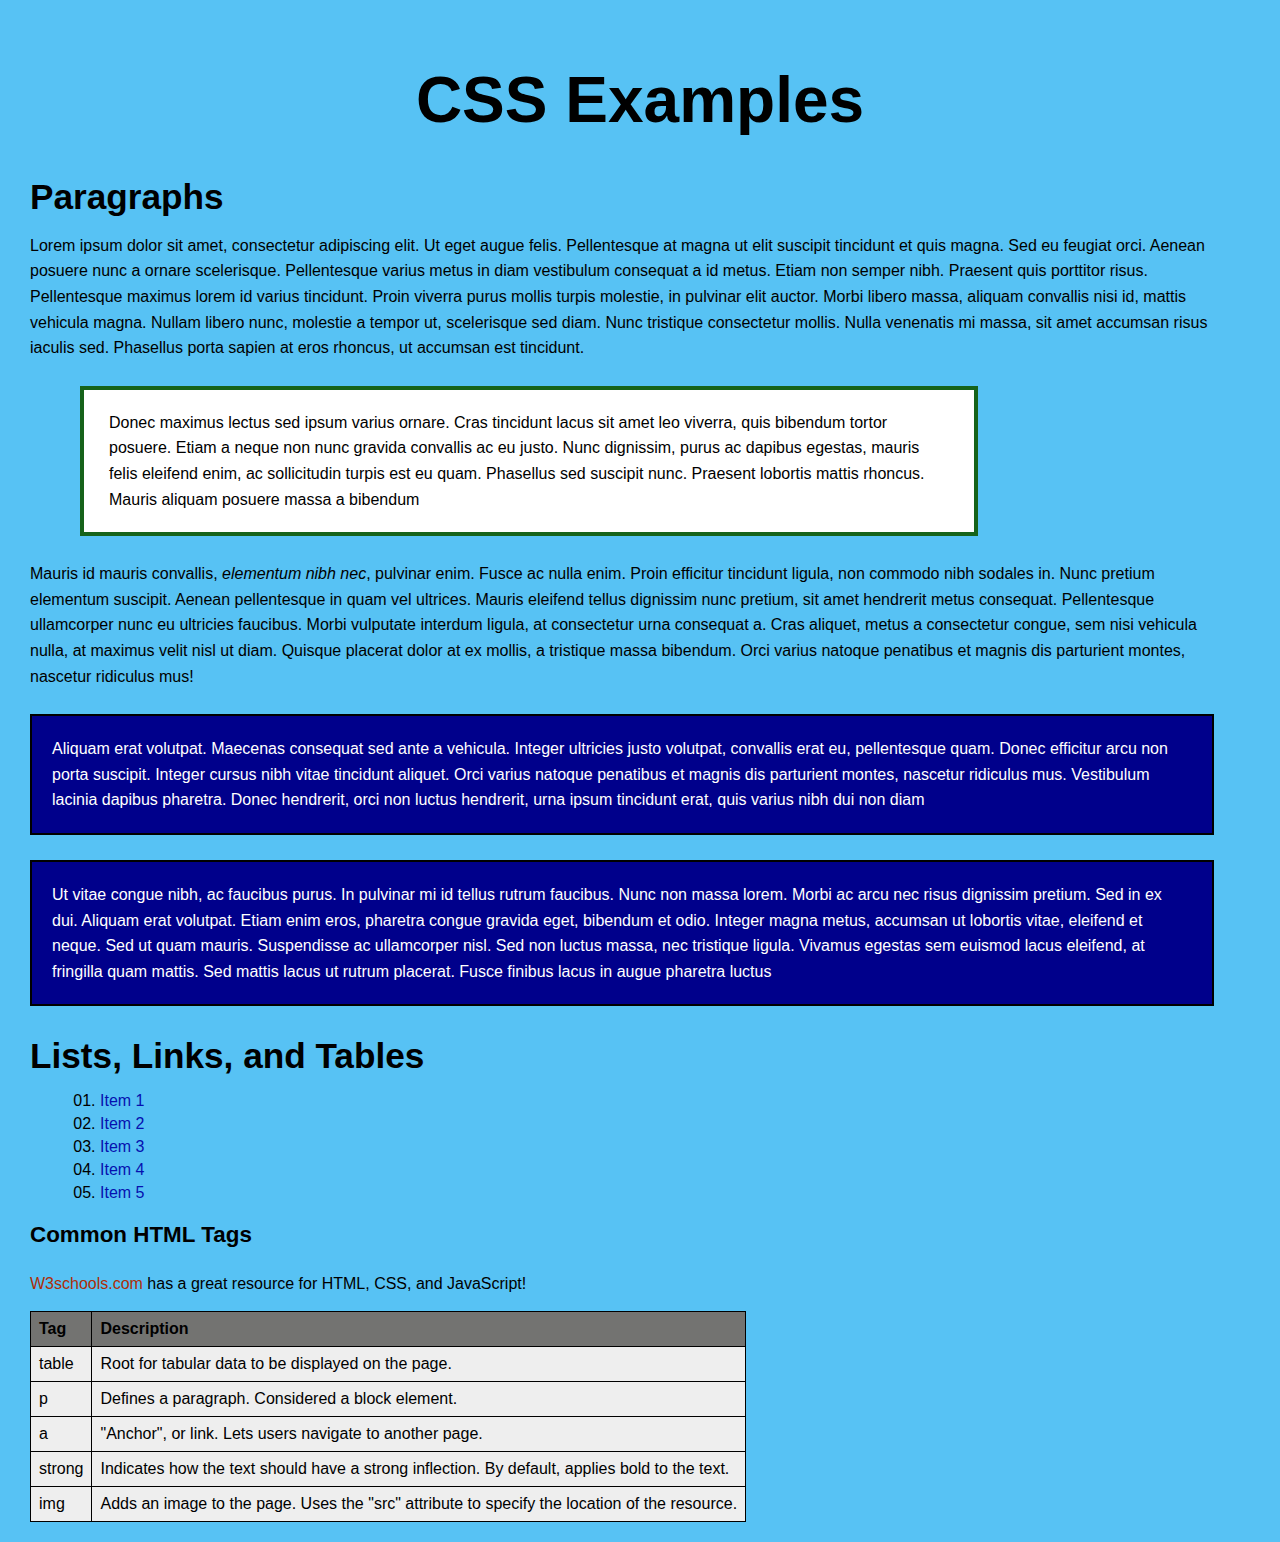
<file: css-assignment/index.html>
<!DOCTYPE html>

<html lang="en">
	<head>
		<title>CSS Examples</title>
		<link rel="stylesheet" href="5_css1.css">
	</head>
	
	<body>
		<h1>CSS Examples</h1>
		
		<article>
		<h2>Paragraphs</h2>
			<section>
				<p>Lorem ipsum dolor sit amet, consectetur adipiscing elit. Ut eget augue felis. Pellentesque at magna ut elit suscipit tincidunt et quis magna. Sed eu feugiat orci. Aenean posuere nunc a ornare scelerisque. Pellentesque varius metus in diam vestibulum consequat a id metus. Etiam non semper nibh. Praesent quis porttitor risus. Pellentesque maximus lorem id varius tincidunt. Proin viverra purus mollis turpis molestie, in pulvinar elit auctor. Morbi libero massa, aliquam convallis nisi id, mattis vehicula magna. Nullam libero nunc, molestie a tempor ut, scelerisque sed diam. Nunc tristique consectetur mollis. Nulla venenatis mi massa, sit amet accumsan risus iaculis sed. Phasellus porta sapien at eros rhoncus, ut accumsan est tincidunt.</p>
				<p id="paragraph2">Donec maximus lectus sed ipsum varius ornare. Cras tincidunt lacus sit amet leo viverra, quis bibendum tortor posuere. Etiam a neque non nunc gravida convallis ac eu justo. Nunc dignissim, purus ac dapibus egestas, mauris felis eleifend enim, ac sollicitudin turpis est eu quam. Phasellus sed suscipit nunc. Praesent lobortis mattis rhoncus. Mauris aliquam posuere massa a bibendum</p>
			</section>
			<section>
				<p>Mauris id mauris convallis, <em>elementum nibh nec</em>, pulvinar enim. Fusce ac nulla enim. Proin efficitur tincidunt ligula, non commodo nibh sodales in. Nunc pretium elementum suscipit. Aenean pellentesque in quam vel ultrices. Mauris eleifend tellus dignissim nunc pretium, sit amet hendrerit metus consequat. Pellentesque ullamcorper nunc eu ultricies faucibus. Morbi vulputate interdum ligula, at consectetur urna consequat a. Cras aliquet, metus a consectetur congue, sem nisi vehicula nulla, at maximus velit nisl ut diam. Quisque placerat dolor at ex mollis, a tristique massa bibendum. Orci varius natoque penatibus et magnis dis parturient montes, nascetur ridiculus mus!</p>
				<p class="blue">Aliquam erat volutpat. Maecenas consequat sed ante a vehicula. Integer ultricies justo volutpat, convallis erat eu, pellentesque quam. Donec efficitur arcu non porta suscipit. Integer cursus nibh vitae tincidunt aliquet. Orci varius natoque penatibus et magnis dis parturient montes, nascetur ridiculus mus. Vestibulum lacinia dapibus pharetra. Donec hendrerit, orci non luctus hendrerit, urna ipsum tincidunt erat, quis varius nibh dui non diam</p>
				<p class="blue">Ut vitae congue nibh, ac faucibus purus. In pulvinar mi id tellus rutrum faucibus. Nunc non massa lorem. Morbi ac arcu nec risus dignissim pretium. Sed in ex dui. Aliquam erat volutpat. Etiam enim eros, pharetra congue gravida eget, bibendum et odio. Integer magna metus, accumsan ut lobortis vitae, eleifend et neque. Sed ut quam mauris. Suspendisse ac ullamcorper nisl. Sed non luctus massa, nec tristique ligula. Vivamus egestas sem euismod lacus eleifend, at fringilla quam mattis. Sed mattis lacus ut rutrum placerat. Fusce finibus lacus in augue pharetra luctus</p>
			</section>
		</article>
		
		<article>
			<h2>Lists, Links, and Tables</h2>
			<ol>
				<li><a href="#">Item 1</a></li>
				<li><a href="#">Item 2</a></li>
				<li><a href="#">Item 3</a></li>
				<li><a href="#">Item 4</a></li>
				<li><a href="#">Item 5</a></li>
			</ol>
			
			<section>
				<h3>Common HTML Tags</h3>
				
				<p><a href="http://www.w3schools.com" target="_blank">W3schools.com</a> has a great resource for HTML, CSS, and JavaScript!</p>
				
				<table>
					<tr>
						<th>Tag</th><th>Description</th>
					</tr>
					<tr>
						<td>table</td><td>Root for tabular data to be displayed on the page.</td>
					</tr>
					<tr>
						<td>p</td><td>Defines a paragraph.  Considered a block element.</td>
					</tr>
					<tr>
						<td>a</td><td>"Anchor", or link.  Lets users navigate to another page.</td>
					</tr>
					<tr>
						<td>strong</td><td>Indicates how the text should have a strong inflection.  By default, applies bold to the text.</td>
					</tr>
					<tr>
						<td>img</td><td>Adds an image to the page.  Uses the "src" attribute to specify the location of the resource.</td>
					</tr>
				</table>
			</section>
			
		</article>
	</body>
</html>
</file>
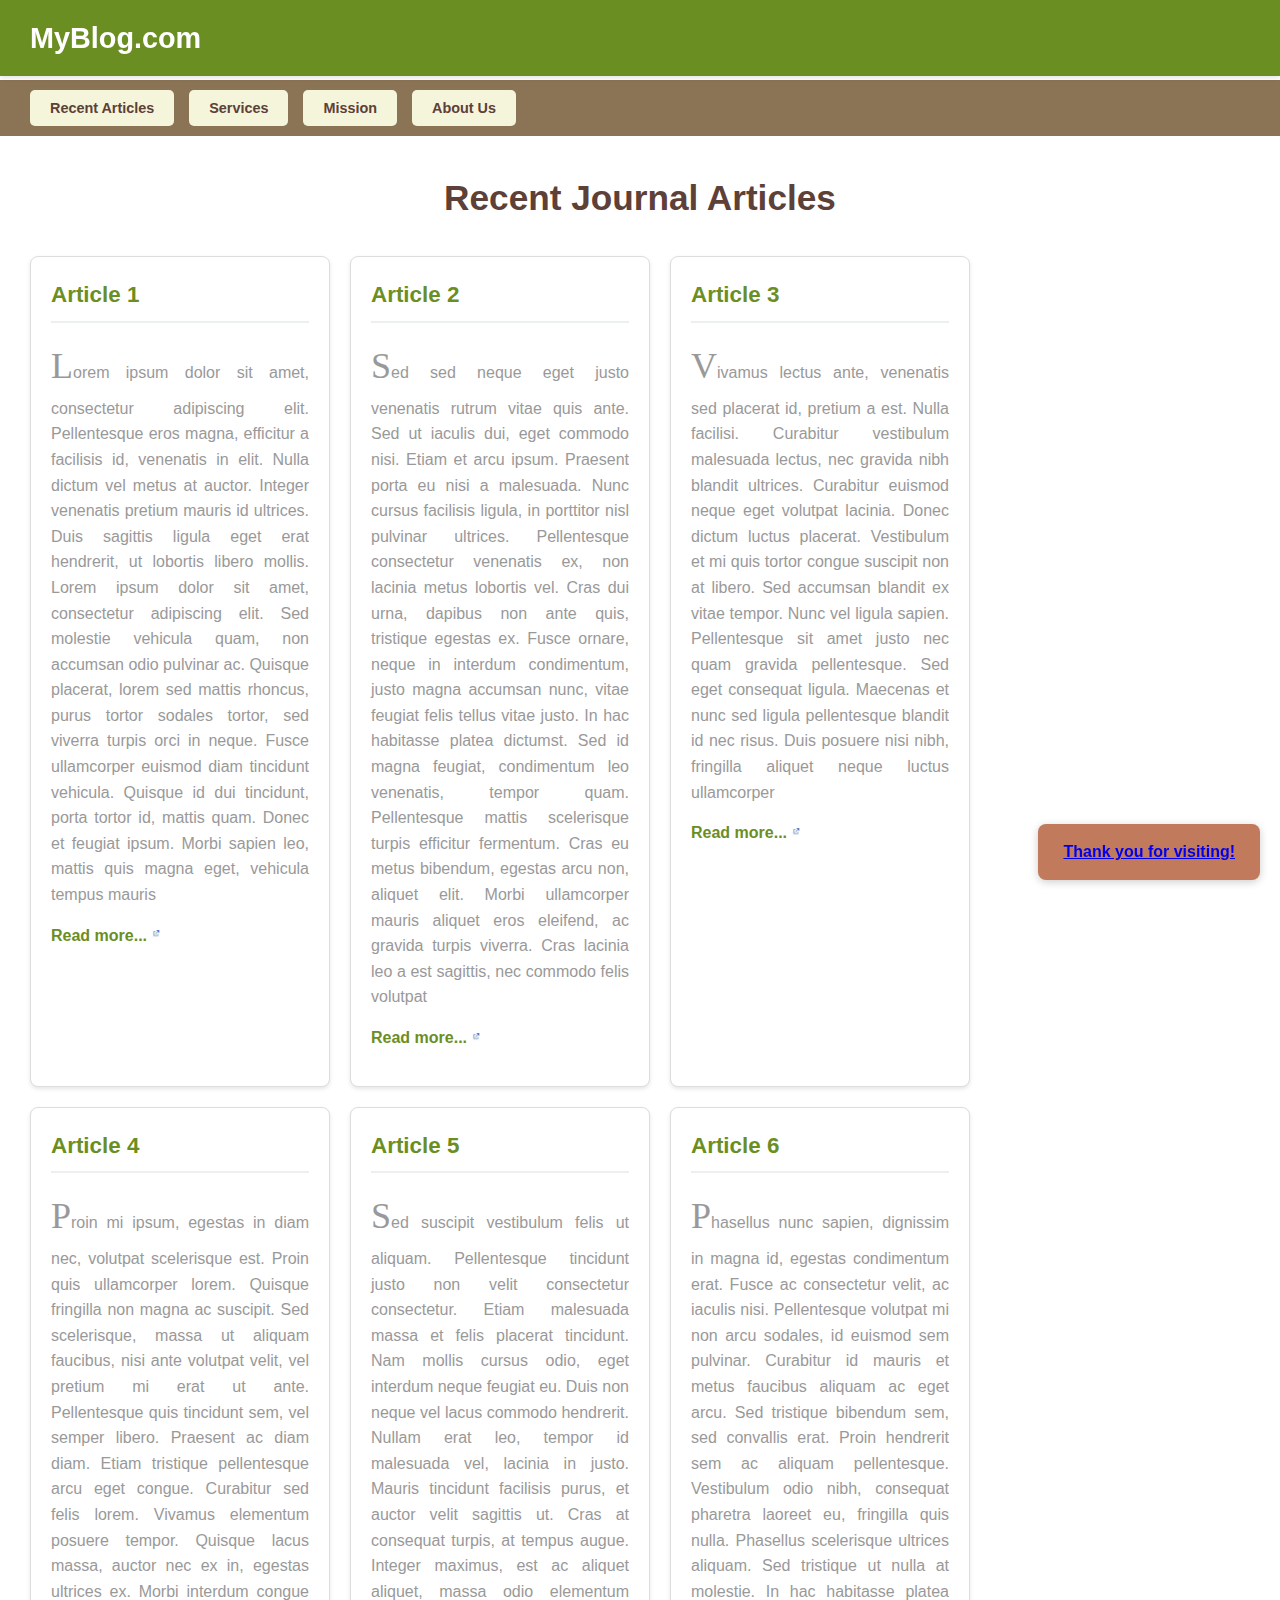
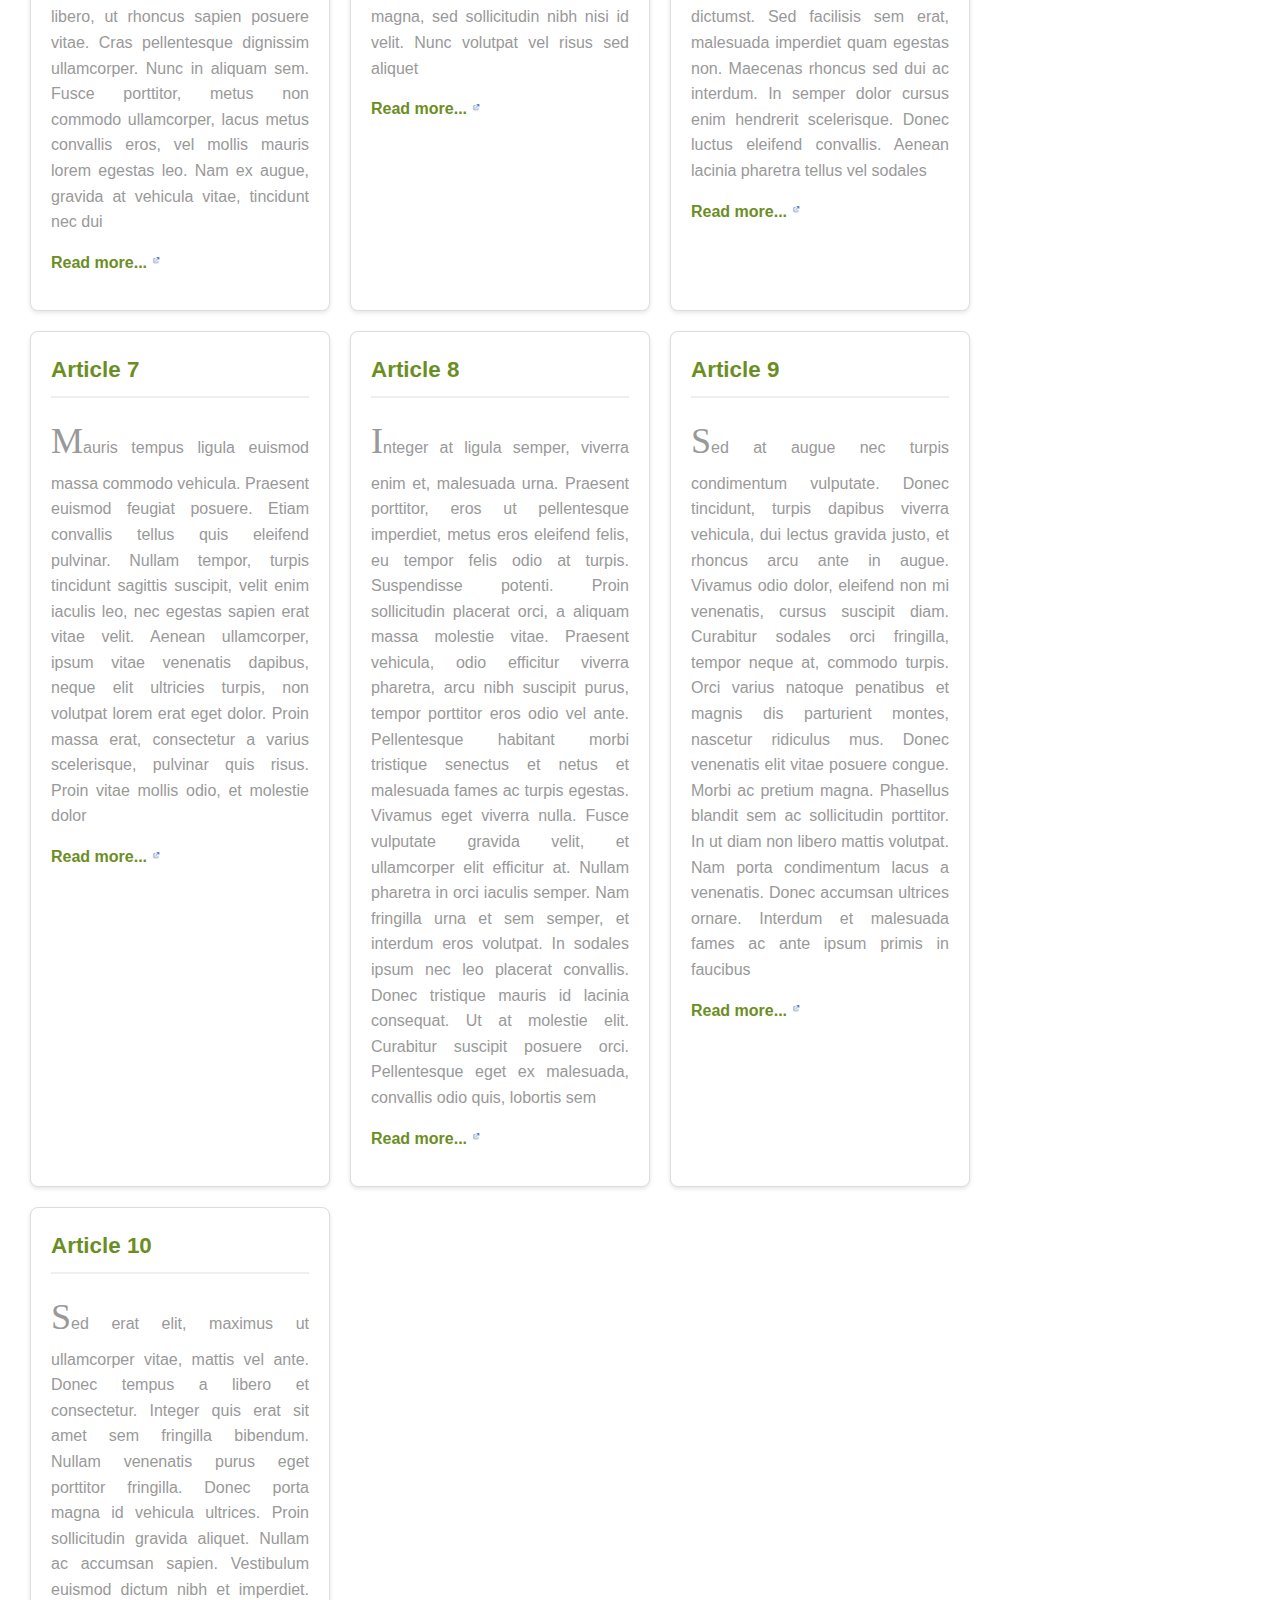
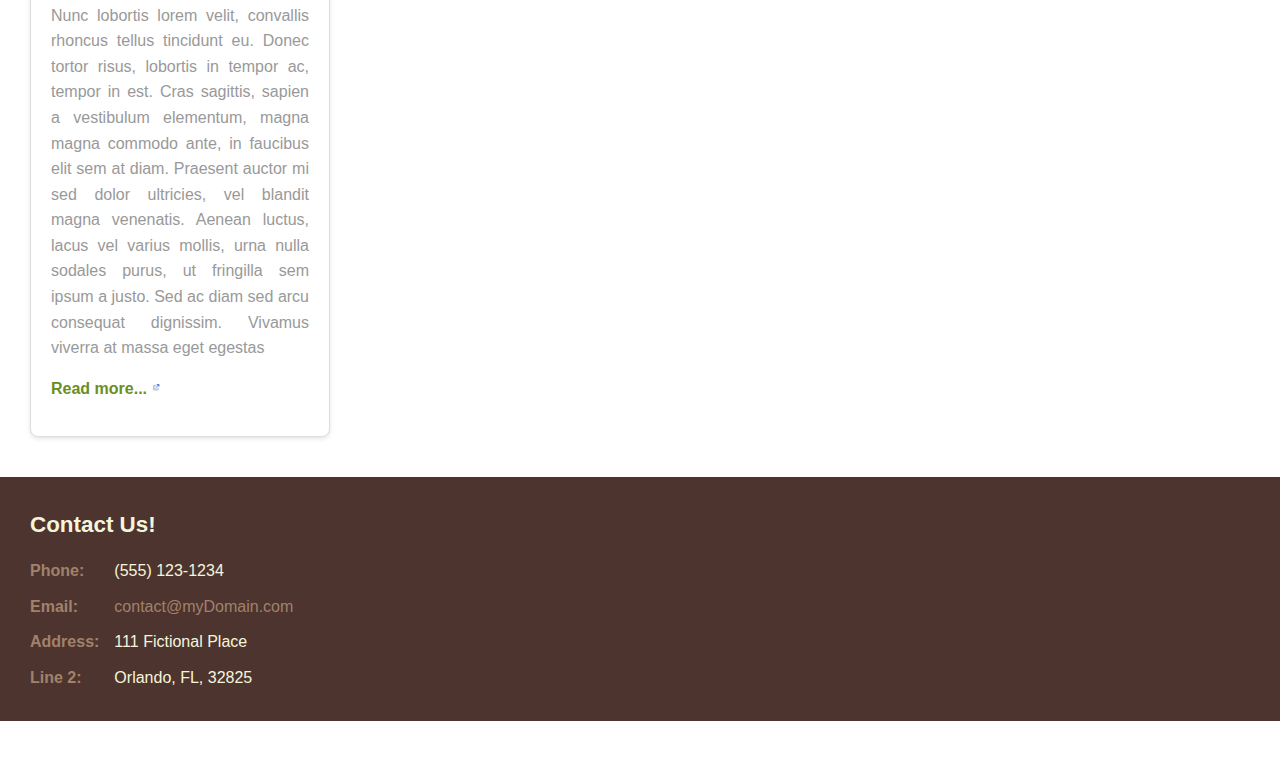
<file: CSS-Transitions/index.html>
<!DOCTYPE html>
<html lang="en">
    <head>
        <link rel="stylesheet" href="7_transition.css">
    </head>

    <body>
		
		<nav id="menuItems">
			<button id="recentArticles" href="recent.html">Recent Articles</button>
			
			<ul id="jumpMenu">
				<li><a href="#a1">Article 1</a></li>
				<li><a href="#a2">Article 2</a></li>
				<li><a href="#a3">Article 3</a></li>
				<li><a href="#a4">Article 4</a></li>
				<li><a href="#a5">Article 5</a></li>
				<li><a href="#a6">Article 6</a></li>
				<li><a href="#a7">Article 7</a></li>
				<li><a href="#a8">Article 8</a></li>
				<li><a href="#a9">Article 9</a></li>
				<li><a href="#a10">Article 10</a></li>
			</ul>
		
			<button href="services.html">Services</button>
			<button href="mission.html">Mission</button>
			<button href="about.html">About Us</button>
		</nav>
		
        <main>
		
			<header>
				<p>MyBlog.com</p>
			</header>
            
            <h1>Recent Journal Articles</h1>

            <div id="container">
                <article id="a1">
                    <h2>Article 1</h2>
                    <p>Lorem ipsum dolor sit amet, consectetur adipiscing elit. Pellentesque eros magna, efficitur a facilisis id, venenatis in elit. Nulla dictum vel metus at auctor. Integer venenatis pretium mauris id ultrices. Duis sagittis ligula eget erat hendrerit, ut lobortis libero mollis. Lorem ipsum dolor sit amet, consectetur adipiscing elit. Sed molestie vehicula quam, non accumsan odio pulvinar ac. Quisque placerat, lorem sed mattis rhoncus, purus tortor sodales tortor, sed viverra turpis orci in neque. Fusce ullamcorper euismod diam tincidunt vehicula. Quisque id dui tincidunt, porta tortor id, mattis quam. Donec et feugiat ipsum. Morbi sapien leo, mattis quis magna eget, vehicula tempus mauris</p>
                    <p><a href="http://www.google.com">Read more...</a></p>
                </article>

                <article id="a2">
                    <h2>Article 2</h2>
                    <p>Sed sed neque eget justo venenatis rutrum vitae quis ante. Sed ut iaculis dui, eget commodo nisi. Etiam et arcu ipsum. Praesent porta eu nisi a malesuada. Nunc cursus facilisis ligula, in porttitor nisl pulvinar ultrices. Pellentesque consectetur venenatis ex, non lacinia metus lobortis vel. Cras dui urna, dapibus non ante quis, tristique egestas ex. Fusce ornare, neque in interdum condimentum, justo magna accumsan nunc, vitae feugiat felis tellus vitae justo. In hac habitasse platea dictumst. Sed id magna feugiat, condimentum leo venenatis, tempor quam. Pellentesque mattis scelerisque turpis efficitur fermentum. Cras eu metus bibendum, egestas arcu non, aliquet elit. Morbi ullamcorper mauris aliquet eros eleifend, ac gravida turpis viverra. Cras lacinia leo a est sagittis, nec commodo felis volutpat</p>
                    <p><a href="http://www.google.com">Read more...</a></p>
                </article>

                <article id="a3">
                    <h2>Article 3</h2>
                    <p>Vivamus lectus ante, venenatis sed placerat id, pretium a est. Nulla facilisi. Curabitur vestibulum malesuada lectus, nec gravida nibh blandit ultrices. Curabitur euismod neque eget volutpat lacinia. Donec dictum luctus placerat. Vestibulum et mi quis tortor congue suscipit non at libero. Sed accumsan blandit ex vitae tempor. Nunc vel ligula sapien. Pellentesque sit amet justo nec quam gravida pellentesque. Sed eget consequat ligula. Maecenas et nunc sed ligula pellentesque blandit id nec risus. Duis posuere nisi nibh, fringilla aliquet neque luctus ullamcorper</p>
                    <p><a href="http://www.google.com">Read more...</a></p>
                </article>

                <article id="a4">
                    <h2>Article 4</h2>
                    <p>Proin mi ipsum, egestas in diam nec, volutpat scelerisque est. Proin quis ullamcorper lorem. Quisque fringilla non magna ac suscipit. Sed scelerisque, massa ut aliquam faucibus, nisi ante volutpat velit, vel pretium mi erat ut ante. Pellentesque quis tincidunt sem, vel semper libero. Praesent ac diam diam. Etiam tristique pellentesque arcu eget congue. Curabitur sed felis lorem. Vivamus elementum posuere tempor. Quisque lacus massa, auctor nec ex in, egestas ultrices ex. Morbi interdum congue libero, ut rhoncus sapien posuere vitae. Cras pellentesque dignissim ullamcorper. Nunc in aliquam sem. Fusce porttitor, metus non commodo ullamcorper, lacus metus convallis eros, vel mollis mauris lorem egestas leo. Nam ex augue, gravida at vehicula vitae, tincidunt nec dui</p>
                    <p><a href="http://www.google.com">Read more...</a></p>
                </article>

                <article id="a5">
                    <h2>Article 5</h2>
                    <p>Sed suscipit vestibulum felis ut aliquam. Pellentesque tincidunt justo non velit consectetur consectetur. Etiam malesuada massa et felis placerat tincidunt. Nam mollis cursus odio, eget interdum neque feugiat eu. Duis non neque vel lacus commodo hendrerit. Nullam erat leo, tempor id malesuada vel, lacinia in justo. Mauris tincidunt facilisis purus, et auctor velit sagittis ut. Cras at consequat turpis, at tempus augue. Integer maximus, est ac aliquet aliquet, massa odio elementum magna, sed sollicitudin nibh nisi id velit. Nunc volutpat vel risus sed aliquet</p>
                    <p><a href="http://www.google.com">Read more...</a></p>
                </article>

                <article id="a6">
                    <h2>Article 6</h2>
                    <p>Phasellus nunc sapien, dignissim in magna id, egestas condimentum erat. Fusce ac consectetur velit, ac iaculis nisi. Pellentesque volutpat mi non arcu sodales, id euismod sem pulvinar. Curabitur id mauris et metus faucibus aliquam ac eget arcu. Sed tristique bibendum sem, sed convallis erat. Proin hendrerit sem ac aliquam pellentesque. Vestibulum odio nibh, consequat pharetra laoreet eu, fringilla quis nulla. Phasellus scelerisque ultrices aliquam. Sed tristique ut nulla at molestie. In hac habitasse platea dictumst. Sed facilisis sem erat, malesuada imperdiet quam egestas non. Maecenas rhoncus sed dui ac interdum. In semper dolor cursus enim hendrerit scelerisque. Donec luctus eleifend convallis. Aenean lacinia pharetra tellus vel sodales</p>
                    <p><a href="http://www.google.com">Read more...</a></p>
                </article>

                <article id="a7">
                    <h2>Article 7</h2>
                    <p>Mauris tempus ligula euismod massa commodo vehicula. Praesent euismod feugiat posuere. Etiam convallis tellus quis eleifend pulvinar. Nullam tempor, turpis tincidunt sagittis suscipit, velit enim iaculis leo, nec egestas sapien erat vitae velit. Aenean ullamcorper, ipsum vitae venenatis dapibus, neque elit ultricies turpis, non volutpat lorem erat eget dolor. Proin massa erat, consectetur a varius scelerisque, pulvinar quis risus. Proin vitae mollis odio, et molestie dolor</p>
                    <p><a href="http://www.google.com">Read more...</a></p>
                </article>

                <article id="a8">
                    <h2>Article 8</h2>
                    <p>Integer at ligula semper, viverra enim et, malesuada urna. Praesent porttitor, eros ut pellentesque imperdiet, metus eros eleifend felis, eu tempor felis odio at turpis. Suspendisse potenti. Proin sollicitudin placerat orci, a aliquam massa molestie vitae. Praesent vehicula, odio efficitur viverra pharetra, arcu nibh suscipit purus, tempor porttitor eros odio vel ante. Pellentesque habitant morbi tristique senectus et netus et malesuada fames ac turpis egestas. Vivamus eget viverra nulla. Fusce vulputate gravida velit, et ullamcorper elit efficitur at. Nullam pharetra in orci iaculis semper. Nam fringilla urna et sem semper, et interdum eros volutpat. In sodales ipsum nec leo placerat convallis. Donec tristique mauris id lacinia consequat. Ut at molestie elit. Curabitur suscipit posuere orci. Pellentesque eget ex malesuada, convallis odio quis, lobortis sem</p>
                    <p><a href="http://www.google.com">Read more...</a></p>
                </article>

                <article id="a9">
                    <h2>Article 9</h2>
                    <p>Sed at augue nec turpis condimentum vulputate. Donec tincidunt, turpis dapibus viverra vehicula, dui lectus gravida justo, et rhoncus arcu ante in augue. Vivamus odio dolor, eleifend non mi venenatis, cursus suscipit diam. Curabitur sodales orci fringilla, tempor neque at, commodo turpis. Orci varius natoque penatibus et magnis dis parturient montes, nascetur ridiculus mus. Donec venenatis elit vitae posuere congue. Morbi ac pretium magna. Phasellus blandit sem ac sollicitudin porttitor. In ut diam non libero mattis volutpat. Nam porta condimentum lacus a venenatis. Donec accumsan ultrices ornare. Interdum et malesuada fames ac ante ipsum primis in faucibus</p>
                    <p><a href="http://www.google.com">Read more...</a></p>
                </article>

                <article id="a10">
                    <h2>Article 10</h2>
                    <p>Sed erat elit, maximus ut ullamcorper vitae, mattis vel ante. Donec tempus a libero et consectetur. Integer quis erat sit amet sem fringilla bibendum. Nullam venenatis purus eget porttitor fringilla. Donec porta magna id vehicula ultrices. Proin sollicitudin gravida aliquet. Nullam ac accumsan sapien. Vestibulum euismod dictum nibh et imperdiet. Nunc lobortis lorem velit, convallis rhoncus tellus tincidunt eu. Donec tortor risus, lobortis in tempor ac, tempor in est. Cras sagittis, sapien a vestibulum elementum, magna magna commodo ante, in faucibus elit sem at diam. Praesent auctor mi sed dolor ultricies, vel blandit magna venenatis. Aenean luctus, lacus vel varius mollis, urna nulla sodales purus, ut fringilla sem ipsum a justo. Sed ac diam sed arcu consequat dignissim. Vivamus viverra at massa eget egestas</p>
                    <p><a href="http://www.google.com">Read more...</a></p>
                </article>
            </div>
			
			<p id="thanks"><a href="#">Thank you for visiting!</a></p>

            <footer>
                <p>Contact Us!</p>
                <address>
                    <div>
                        <span>Phone:</span> <span>(555) 123-1234</span>
                        <span>Email:</span> </span><a href="#">contact@myDomain.com</a></span>
                        <span>Address:</span> <span>111 Fictional Place</span>
                        <span>Line 2:</span> <span>Orlando, FL, 32825</span>
                    </div>
                </address>
				
            </footer>
        </main>
    </body>
</html>
</file>
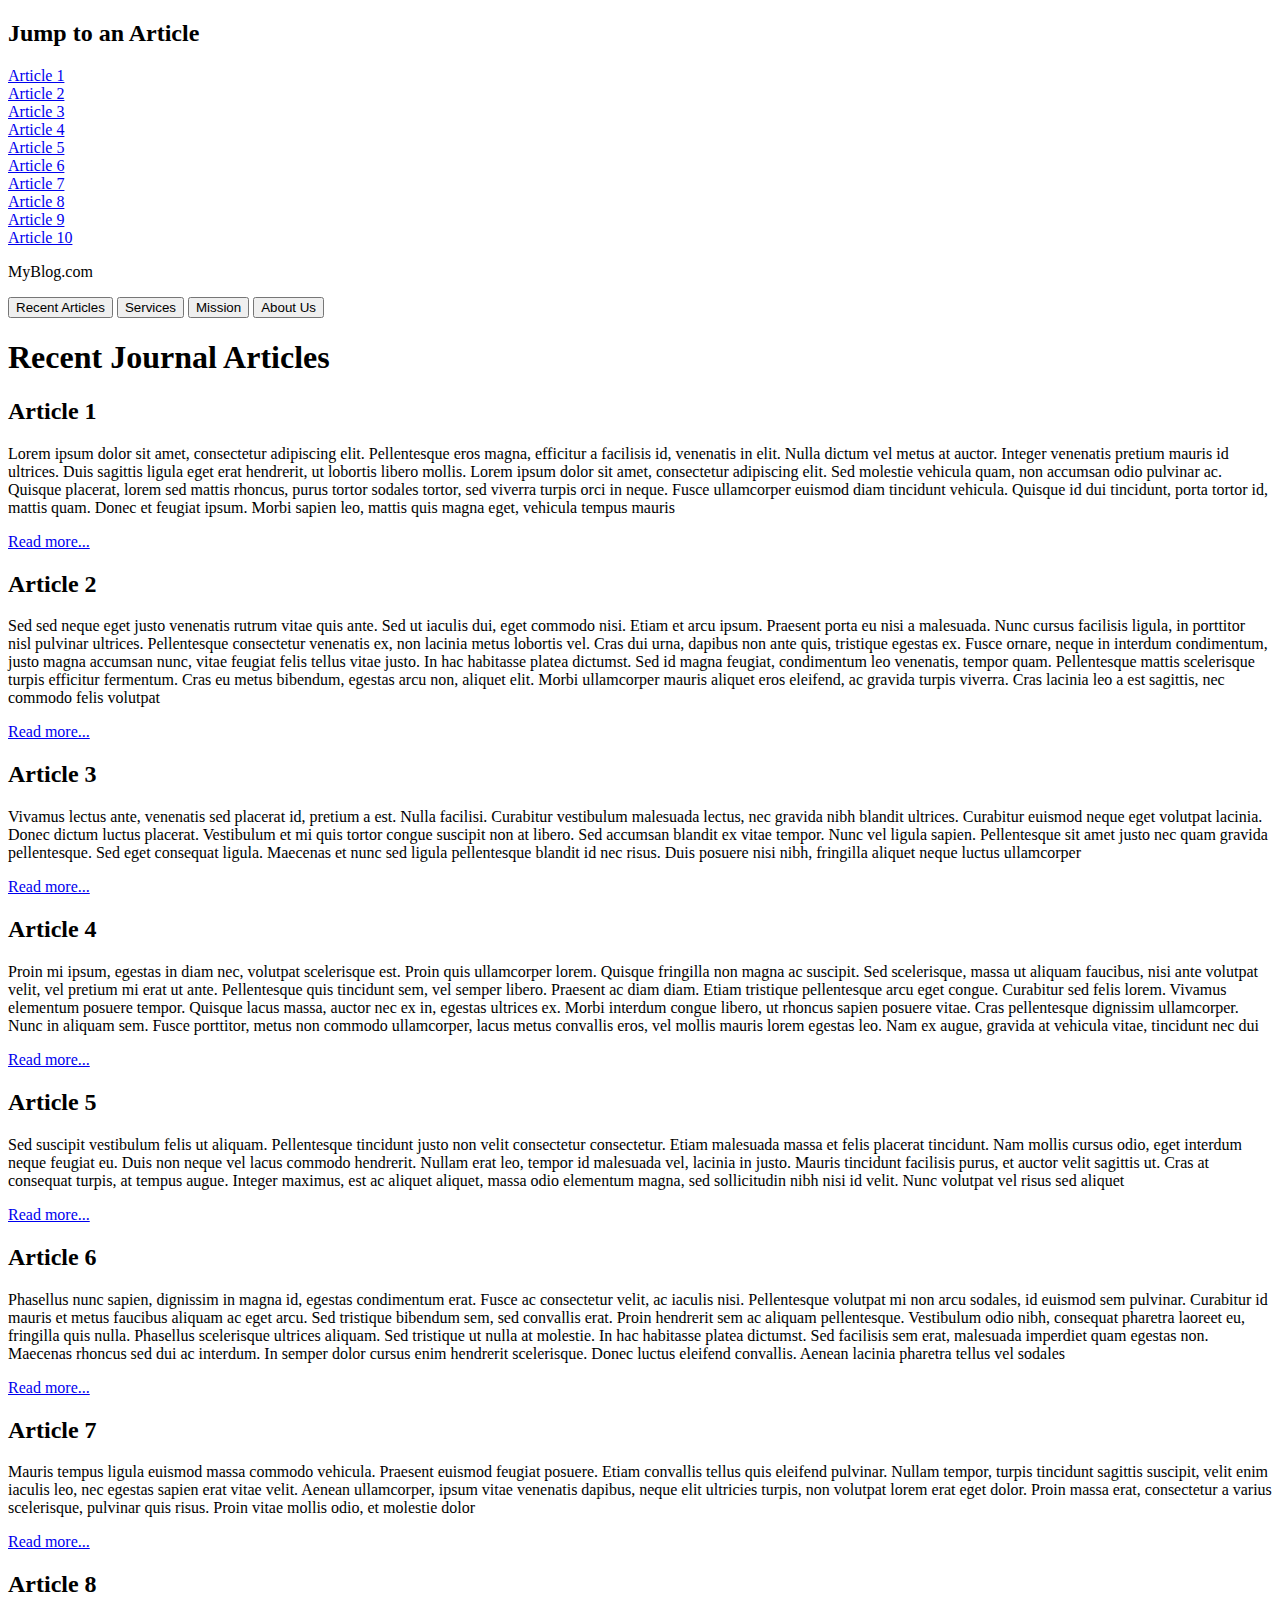
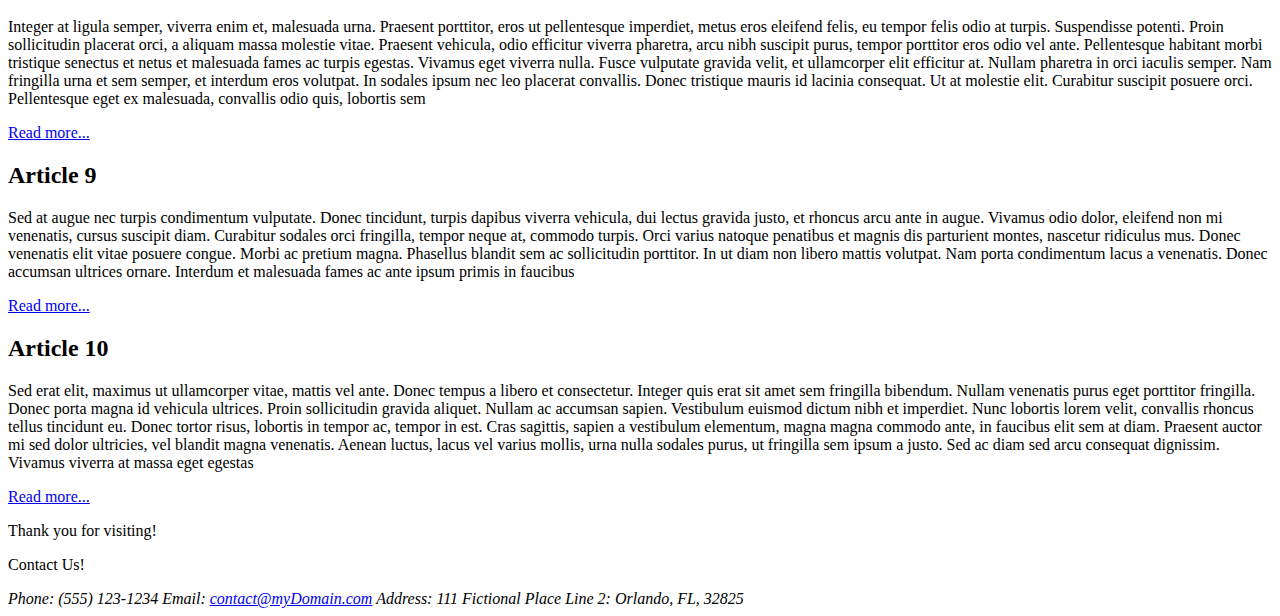
<file: CSSPositioning/index.html>
<!DOCTYPE html>
<html lang="en">
    <head>
        <link rel="stylesheet" href="">
    </head>

    <body>
		<nav id="jumpMenu">
            <h2>Jump to an Article</h2>
            <a href="#a1">Article 1</a><br>
            <a href="#a2">Article 2</a><br>
            <a href="#a3">Article 3</a><br>
            <a href="#a4">Article 4</a><br>
            <a href="#a5">Article 5</a><br>
            <a href="#a6">Article 6</a><br>
            <a href="#a7">Article 7</a><br>
            <a href="#a8">Article 8</a><br>
            <a href="#a9">Article 9</a><br>
			<a href="#a10">Article 10</a>
        </nav>
		
        <main>		
		
			<header>
				<p>MyBlog.com</p>
				<nav>
					<button href="recent.html">Recent Articles</button>
					<button href="services.html">Services</button>
					<button href="mission.html">Mission</button>
					<button href="about.html">About Us</button>
				</nav>
			</header>
            
            <h1>Recent Journal Articles</h1>

            <div id="container">
                <article id="a1">
                    <h2>Article 1</h2>
                    <p>Lorem ipsum dolor sit amet, consectetur adipiscing elit. Pellentesque eros magna, efficitur a facilisis id, venenatis in elit. Nulla dictum vel metus at auctor. Integer venenatis pretium mauris id ultrices. Duis sagittis ligula eget erat hendrerit, ut lobortis libero mollis. Lorem ipsum dolor sit amet, consectetur adipiscing elit. Sed molestie vehicula quam, non accumsan odio pulvinar ac. Quisque placerat, lorem sed mattis rhoncus, purus tortor sodales tortor, sed viverra turpis orci in neque. Fusce ullamcorper euismod diam tincidunt vehicula. Quisque id dui tincidunt, porta tortor id, mattis quam. Donec et feugiat ipsum. Morbi sapien leo, mattis quis magna eget, vehicula tempus mauris</p>
                    <p><a href="#">Read more...</a></p>
                </article>

                <article id="a2">
                    <h2>Article 2</h2>
                    <p>Sed sed neque eget justo venenatis rutrum vitae quis ante. Sed ut iaculis dui, eget commodo nisi. Etiam et arcu ipsum. Praesent porta eu nisi a malesuada. Nunc cursus facilisis ligula, in porttitor nisl pulvinar ultrices. Pellentesque consectetur venenatis ex, non lacinia metus lobortis vel. Cras dui urna, dapibus non ante quis, tristique egestas ex. Fusce ornare, neque in interdum condimentum, justo magna accumsan nunc, vitae feugiat felis tellus vitae justo. In hac habitasse platea dictumst. Sed id magna feugiat, condimentum leo venenatis, tempor quam. Pellentesque mattis scelerisque turpis efficitur fermentum. Cras eu metus bibendum, egestas arcu non, aliquet elit. Morbi ullamcorper mauris aliquet eros eleifend, ac gravida turpis viverra. Cras lacinia leo a est sagittis, nec commodo felis volutpat</p>
                    <p><a href="#">Read more...</a></p>
                </article>

                <article id="a3">
                    <h2>Article 3</h2>
                    <p>Vivamus lectus ante, venenatis sed placerat id, pretium a est. Nulla facilisi. Curabitur vestibulum malesuada lectus, nec gravida nibh blandit ultrices. Curabitur euismod neque eget volutpat lacinia. Donec dictum luctus placerat. Vestibulum et mi quis tortor congue suscipit non at libero. Sed accumsan blandit ex vitae tempor. Nunc vel ligula sapien. Pellentesque sit amet justo nec quam gravida pellentesque. Sed eget consequat ligula. Maecenas et nunc sed ligula pellentesque blandit id nec risus. Duis posuere nisi nibh, fringilla aliquet neque luctus ullamcorper</p>
                    <p><a href="#">Read more...</a></p>
                </article>

                <article id="a4">
                    <h2>Article 4</h2>
                    <p>Proin mi ipsum, egestas in diam nec, volutpat scelerisque est. Proin quis ullamcorper lorem. Quisque fringilla non magna ac suscipit. Sed scelerisque, massa ut aliquam faucibus, nisi ante volutpat velit, vel pretium mi erat ut ante. Pellentesque quis tincidunt sem, vel semper libero. Praesent ac diam diam. Etiam tristique pellentesque arcu eget congue. Curabitur sed felis lorem. Vivamus elementum posuere tempor. Quisque lacus massa, auctor nec ex in, egestas ultrices ex. Morbi interdum congue libero, ut rhoncus sapien posuere vitae. Cras pellentesque dignissim ullamcorper. Nunc in aliquam sem. Fusce porttitor, metus non commodo ullamcorper, lacus metus convallis eros, vel mollis mauris lorem egestas leo. Nam ex augue, gravida at vehicula vitae, tincidunt nec dui</p>
                    <p><a href="#">Read more...</a></p>
                </article>

                <article id="a5">
                    <h2>Article 5</h2>
                    <p>Sed suscipit vestibulum felis ut aliquam. Pellentesque tincidunt justo non velit consectetur consectetur. Etiam malesuada massa et felis placerat tincidunt. Nam mollis cursus odio, eget interdum neque feugiat eu. Duis non neque vel lacus commodo hendrerit. Nullam erat leo, tempor id malesuada vel, lacinia in justo. Mauris tincidunt facilisis purus, et auctor velit sagittis ut. Cras at consequat turpis, at tempus augue. Integer maximus, est ac aliquet aliquet, massa odio elementum magna, sed sollicitudin nibh nisi id velit. Nunc volutpat vel risus sed aliquet</p>
                    <p><a href="#">Read more...</a></p>
                </article>

                <article id="a6">
                    <h2>Article 6</h2>
                    <p>Phasellus nunc sapien, dignissim in magna id, egestas condimentum erat. Fusce ac consectetur velit, ac iaculis nisi. Pellentesque volutpat mi non arcu sodales, id euismod sem pulvinar. Curabitur id mauris et metus faucibus aliquam ac eget arcu. Sed tristique bibendum sem, sed convallis erat. Proin hendrerit sem ac aliquam pellentesque. Vestibulum odio nibh, consequat pharetra laoreet eu, fringilla quis nulla. Phasellus scelerisque ultrices aliquam. Sed tristique ut nulla at molestie. In hac habitasse platea dictumst. Sed facilisis sem erat, malesuada imperdiet quam egestas non. Maecenas rhoncus sed dui ac interdum. In semper dolor cursus enim hendrerit scelerisque. Donec luctus eleifend convallis. Aenean lacinia pharetra tellus vel sodales</p>
                    <p><a href="#">Read more...</a></p>
                </article>

                <article id="a7">
                    <h2>Article 7</h2>
                    <p>Mauris tempus ligula euismod massa commodo vehicula. Praesent euismod feugiat posuere. Etiam convallis tellus quis eleifend pulvinar. Nullam tempor, turpis tincidunt sagittis suscipit, velit enim iaculis leo, nec egestas sapien erat vitae velit. Aenean ullamcorper, ipsum vitae venenatis dapibus, neque elit ultricies turpis, non volutpat lorem erat eget dolor. Proin massa erat, consectetur a varius scelerisque, pulvinar quis risus. Proin vitae mollis odio, et molestie dolor</p>
                    <p><a href="#">Read more...</a></p>
                </article>

                <article id="a8">
                    <h2>Article 8</h2>
                    <p>Integer at ligula semper, viverra enim et, malesuada urna. Praesent porttitor, eros ut pellentesque imperdiet, metus eros eleifend felis, eu tempor felis odio at turpis. Suspendisse potenti. Proin sollicitudin placerat orci, a aliquam massa molestie vitae. Praesent vehicula, odio efficitur viverra pharetra, arcu nibh suscipit purus, tempor porttitor eros odio vel ante. Pellentesque habitant morbi tristique senectus et netus et malesuada fames ac turpis egestas. Vivamus eget viverra nulla. Fusce vulputate gravida velit, et ullamcorper elit efficitur at. Nullam pharetra in orci iaculis semper. Nam fringilla urna et sem semper, et interdum eros volutpat. In sodales ipsum nec leo placerat convallis. Donec tristique mauris id lacinia consequat. Ut at molestie elit. Curabitur suscipit posuere orci. Pellentesque eget ex malesuada, convallis odio quis, lobortis sem</p>
                    <p><a href="#">Read more...</a></p>
                </article>

                <article id="a9">
                    <h2>Article 9</h2>
                    <p>Sed at augue nec turpis condimentum vulputate. Donec tincidunt, turpis dapibus viverra vehicula, dui lectus gravida justo, et rhoncus arcu ante in augue. Vivamus odio dolor, eleifend non mi venenatis, cursus suscipit diam. Curabitur sodales orci fringilla, tempor neque at, commodo turpis. Orci varius natoque penatibus et magnis dis parturient montes, nascetur ridiculus mus. Donec venenatis elit vitae posuere congue. Morbi ac pretium magna. Phasellus blandit sem ac sollicitudin porttitor. In ut diam non libero mattis volutpat. Nam porta condimentum lacus a venenatis. Donec accumsan ultrices ornare. Interdum et malesuada fames ac ante ipsum primis in faucibus</p>
                    <p><a href="#">Read more...</a></p>
                </article>

                <article id="a10">
                    <h2>Article 10</h2>
                    <p>Sed erat elit, maximus ut ullamcorper vitae, mattis vel ante. Donec tempus a libero et consectetur. Integer quis erat sit amet sem fringilla bibendum. Nullam venenatis purus eget porttitor fringilla. Donec porta magna id vehicula ultrices. Proin sollicitudin gravida aliquet. Nullam ac accumsan sapien. Vestibulum euismod dictum nibh et imperdiet. Nunc lobortis lorem velit, convallis rhoncus tellus tincidunt eu. Donec tortor risus, lobortis in tempor ac, tempor in est. Cras sagittis, sapien a vestibulum elementum, magna magna commodo ante, in faucibus elit sem at diam. Praesent auctor mi sed dolor ultricies, vel blandit magna venenatis. Aenean luctus, lacus vel varius mollis, urna nulla sodales purus, ut fringilla sem ipsum a justo. Sed ac diam sed arcu consequat dignissim. Vivamus viverra at massa eget egestas</p>
                    <p><a href="#">Read more...</a></p>
                </article>
            </div>
			
			<p id="thanks">Thank you for visiting!</p>

            <footer>
                <p>Contact Us!</p>
                <address>
                    <div>
                        <span>Phone:</span> <span>(555) 123-1234</span>
                        <span>Email:</span> </span><a href="#">contact@myDomain.com</a></span>
                        <span>Address:</span> <span>111 Fictional Place</span>
                        <span>Line 2:</span> <span>Orlando, FL, 32825</span>
                    </div>
                </address>
				
            </footer>
        </main>
    </body>
</html>
</file>
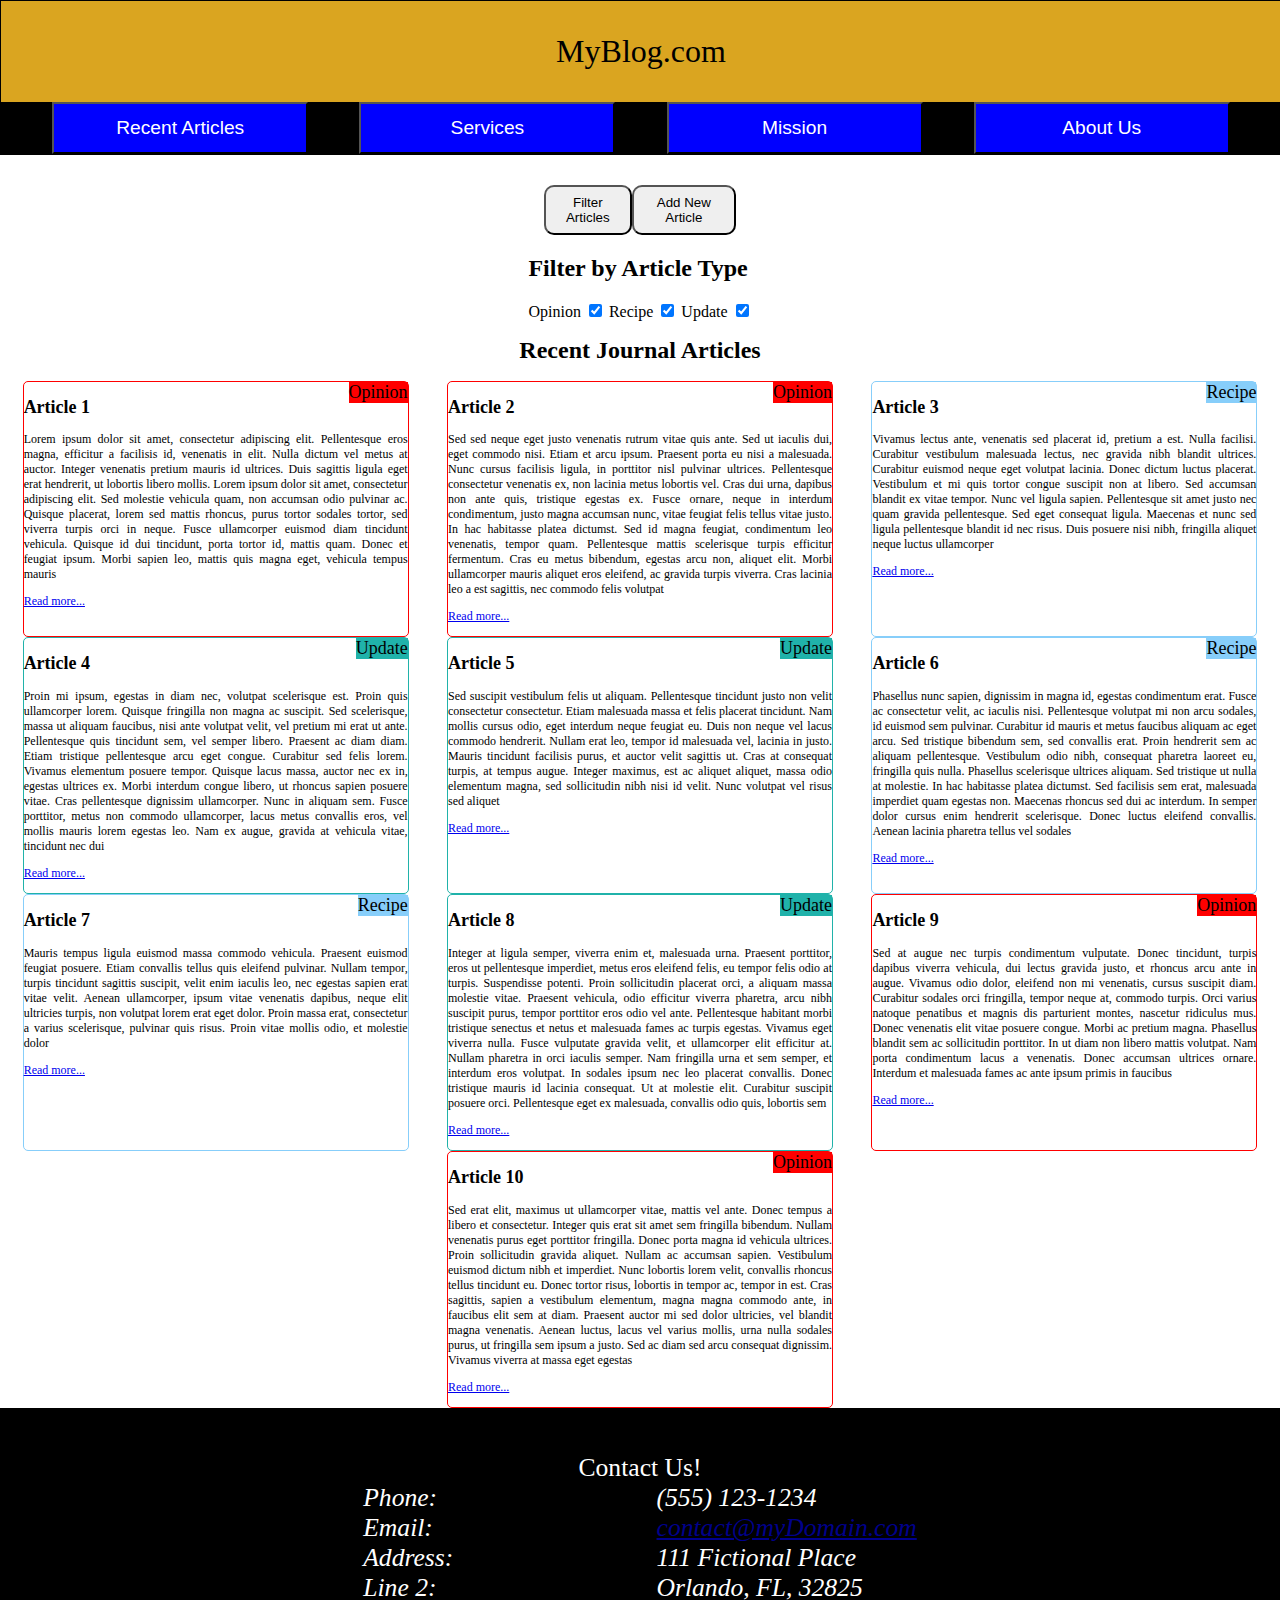
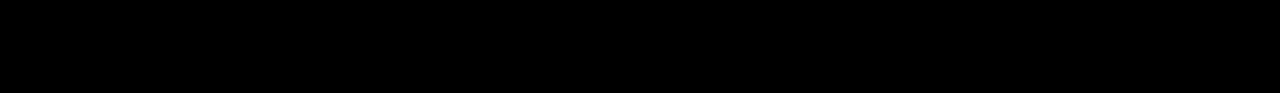
<file: DOMmanipulation/index.html>
<!DOCTYPE html>
<html lang="en">
    <head>
        <title>Recent Journal Articles</title>
        <link rel="stylesheet" href="10_css.css">
        <meta name="viewport" content="width=device-width, initial-scale=1.0" />
		<script src="dom_script.js"></script>
    </head>

    <body>

        <header>
            <p>MyBlog.com</p>

            <nav>
                <button href="recent.html">Recent Articles</button>
                <button href="services.html">Services</button>
                <button href="mission.html">Mission</button>
                <button href="about.html">About Us</button>
            </nav>
        </header>

        <main>

            <div id="showArea">

                <div id="toggleButtons">
                    <button onclick="showFilter()" id="filterButton" type="button">Filter Articles</button>
                    <button onclick="showAddNew()" id="addButton" type="button">Add New Article</button>
                </div>


                <form id="newContent">
                    <h2 class="formRow">Add New Article</h2>

                    <div class="formRow">
                        <label for="inputHeader">Title: </label>
                        <input id="inputHeader" name="inputHeader" type="text">
                    </div>
                    
                    <div class="formRow">
                            <label>Type:</label>
                            <input name="articleType" id="opinionRadio" type="radio"> <label for="opinionRadio">Opinion</label>
                            <input name="articleType" id="recipeRadio" type="radio"> <label for="recipeRadio">Recipe</label>
                            <input name="articleType" id="lifeRadio" type="radio"> <label for="lifeRadio">Life Update</label>
                    </div>

                    <div class="formRow">
                        <label for="inputArticle">Text:</label>
                        <textarea id="inputArticle" name="inputArticle"></textarea>
                    </div>

                    <div class="formRow">
                        <button onclick="addNewArticle()" type="button">Add New Article</button>
                    </div>
                </form>

                <form id="filterContent">
                    <h2>Filter by Article Type</h2>
                    <label for="opinionCheckbox">Opinion</label>
                    <input onclick="filterArticles()" id="opinionCheckbox" type="checkbox" checked>
                    <label for="recipeCheckbox">Recipe</label>
                    <input onclick="filterArticles()" id="recipeCheckbox" type="checkbox" checked>
                    <label for="updateCheckbox">Update</label>
                    <input onclick="filterArticles()" id="updateCheckbox" type="checkbox" checked>
                </form>
            </div>

            <h1>Recent Journal Articles</h1>

            <div id="articleList">
                <article class="opinion" id="a1">
                    <span class="marker">Opinion</span>
                    <h2>Article 1</h2>
                    <p>Lorem ipsum dolor sit amet, consectetur adipiscing elit. Pellentesque eros magna, efficitur a facilisis id, venenatis in elit. Nulla dictum vel metus at auctor. Integer venenatis pretium mauris id ultrices. Duis sagittis ligula eget erat hendrerit, ut lobortis libero mollis. Lorem ipsum dolor sit amet, consectetur adipiscing elit. Sed molestie vehicula quam, non accumsan odio pulvinar ac. Quisque placerat, lorem sed mattis rhoncus, purus tortor sodales tortor, sed viverra turpis orci in neque. Fusce ullamcorper euismod diam tincidunt vehicula. Quisque id dui tincidunt, porta tortor id, mattis quam. Donec et feugiat ipsum. Morbi sapien leo, mattis quis magna eget, vehicula tempus mauris</p>
                    <p><a href="moreDetails.html">Read more...</a></p>
                </article>

                <article class="opinion" id="a2">
                    <span class="marker">Opinion</span>
                    <h2>Article 2</h2>
                    <p>Sed sed neque eget justo venenatis rutrum vitae quis ante. Sed ut iaculis dui, eget commodo nisi. Etiam et arcu ipsum. Praesent porta eu nisi a malesuada. Nunc cursus facilisis ligula, in porttitor nisl pulvinar ultrices. Pellentesque consectetur venenatis ex, non lacinia metus lobortis vel. Cras dui urna, dapibus non ante quis, tristique egestas ex. Fusce ornare, neque in interdum condimentum, justo magna accumsan nunc, vitae feugiat felis tellus vitae justo. In hac habitasse platea dictumst. Sed id magna feugiat, condimentum leo venenatis, tempor quam. Pellentesque mattis scelerisque turpis efficitur fermentum. Cras eu metus bibendum, egestas arcu non, aliquet elit. Morbi ullamcorper mauris aliquet eros eleifend, ac gravida turpis viverra. Cras lacinia leo a est sagittis, nec commodo felis volutpat</p>
                    <p><a href="moreDetails.html">Read more...</a></p>
                </article>

                <article class="recipe" id="a3">
                    <span class="marker">Recipe</span>
                    <h2>Article 3</h2>
                    <p>Vivamus lectus ante, venenatis sed placerat id, pretium a est. Nulla facilisi. Curabitur vestibulum malesuada lectus, nec gravida nibh blandit ultrices. Curabitur euismod neque eget volutpat lacinia. Donec dictum luctus placerat. Vestibulum et mi quis tortor congue suscipit non at libero. Sed accumsan blandit ex vitae tempor. Nunc vel ligula sapien. Pellentesque sit amet justo nec quam gravida pellentesque. Sed eget consequat ligula. Maecenas et nunc sed ligula pellentesque blandit id nec risus. Duis posuere nisi nibh, fringilla aliquet neque luctus ullamcorper</p>
                    <p><a href="moreDetails.html">Read more...</a></p>
                </article>

                <article class="update" id="a4">
                    <span class="marker">Update</span>
                    <h2>Article 4</h2>
                    <p>Proin mi ipsum, egestas in diam nec, volutpat scelerisque est. Proin quis ullamcorper lorem. Quisque fringilla non magna ac suscipit. Sed scelerisque, massa ut aliquam faucibus, nisi ante volutpat velit, vel pretium mi erat ut ante. Pellentesque quis tincidunt sem, vel semper libero. Praesent ac diam diam. Etiam tristique pellentesque arcu eget congue. Curabitur sed felis lorem. Vivamus elementum posuere tempor. Quisque lacus massa, auctor nec ex in, egestas ultrices ex. Morbi interdum congue libero, ut rhoncus sapien posuere vitae. Cras pellentesque dignissim ullamcorper. Nunc in aliquam sem. Fusce porttitor, metus non commodo ullamcorper, lacus metus convallis eros, vel mollis mauris lorem egestas leo. Nam ex augue, gravida at vehicula vitae, tincidunt nec dui</p>
                    <p><a href="moreDetails.html">Read more...</a></p>
                </article>

                <article class="update" id="a5">
                    <span class="marker">Update</span>
                    <h2>Article 5</h2>
                    <p>Sed suscipit vestibulum felis ut aliquam. Pellentesque tincidunt justo non velit consectetur consectetur. Etiam malesuada massa et felis placerat tincidunt. Nam mollis cursus odio, eget interdum neque feugiat eu. Duis non neque vel lacus commodo hendrerit. Nullam erat leo, tempor id malesuada vel, lacinia in justo. Mauris tincidunt facilisis purus, et auctor velit sagittis ut. Cras at consequat turpis, at tempus augue. Integer maximus, est ac aliquet aliquet, massa odio elementum magna, sed sollicitudin nibh nisi id velit. Nunc volutpat vel risus sed aliquet</p>
                    <p><a href="moreDetails.html">Read more...</a></p>
                </article>

                <article class="recipe" id="a6">
                    <span class="marker">Recipe</span>
                    <h2>Article 6</h2>
                    <p>Phasellus nunc sapien, dignissim in magna id, egestas condimentum erat. Fusce ac consectetur velit, ac iaculis nisi. Pellentesque volutpat mi non arcu sodales, id euismod sem pulvinar. Curabitur id mauris et metus faucibus aliquam ac eget arcu. Sed tristique bibendum sem, sed convallis erat. Proin hendrerit sem ac aliquam pellentesque. Vestibulum odio nibh, consequat pharetra laoreet eu, fringilla quis nulla. Phasellus scelerisque ultrices aliquam. Sed tristique ut nulla at molestie. In hac habitasse platea dictumst. Sed facilisis sem erat, malesuada imperdiet quam egestas non. Maecenas rhoncus sed dui ac interdum. In semper dolor cursus enim hendrerit scelerisque. Donec luctus eleifend convallis. Aenean lacinia pharetra tellus vel sodales</p>
                    <p><a href="moreDetails.html">Read more...</a></p>
                </article>

                <article class="recipe" id="a7">
                    <span class="marker">Recipe</span>
                    <h2>Article 7</h2>
                    <p>Mauris tempus ligula euismod massa commodo vehicula. Praesent euismod feugiat posuere. Etiam convallis tellus quis eleifend pulvinar. Nullam tempor, turpis tincidunt sagittis suscipit, velit enim iaculis leo, nec egestas sapien erat vitae velit. Aenean ullamcorper, ipsum vitae venenatis dapibus, neque elit ultricies turpis, non volutpat lorem erat eget dolor. Proin massa erat, consectetur a varius scelerisque, pulvinar quis risus. Proin vitae mollis odio, et molestie dolor</p>
                    <p><a href="moreDetails.html">Read more...</a></p>
                </article>

                <article class="update" id="a8">
                    <span class="marker">Update</span>
                    <h2>Article 8</h2>
                    <p>Integer at ligula semper, viverra enim et, malesuada urna. Praesent porttitor, eros ut pellentesque imperdiet, metus eros eleifend felis, eu tempor felis odio at turpis. Suspendisse potenti. Proin sollicitudin placerat orci, a aliquam massa molestie vitae. Praesent vehicula, odio efficitur viverra pharetra, arcu nibh suscipit purus, tempor porttitor eros odio vel ante. Pellentesque habitant morbi tristique senectus et netus et malesuada fames ac turpis egestas. Vivamus eget viverra nulla. Fusce vulputate gravida velit, et ullamcorper elit efficitur at. Nullam pharetra in orci iaculis semper. Nam fringilla urna et sem semper, et interdum eros volutpat. In sodales ipsum nec leo placerat convallis. Donec tristique mauris id lacinia consequat. Ut at molestie elit. Curabitur suscipit posuere orci. Pellentesque eget ex malesuada, convallis odio quis, lobortis sem</p>
                    <p><a href="moreDetails.html">Read more...</a></p>
                </article>

                <article class="opinion" id="a9">
                    <span class="marker">Opinion</span>
                    <h2>Article 9</h2>
                    <p>Sed at augue nec turpis condimentum vulputate. Donec tincidunt, turpis dapibus viverra vehicula, dui lectus gravida justo, et rhoncus arcu ante in augue. Vivamus odio dolor, eleifend non mi venenatis, cursus suscipit diam. Curabitur sodales orci fringilla, tempor neque at, commodo turpis. Orci varius natoque penatibus et magnis dis parturient montes, nascetur ridiculus mus. Donec venenatis elit vitae posuere congue. Morbi ac pretium magna. Phasellus blandit sem ac sollicitudin porttitor. In ut diam non libero mattis volutpat. Nam porta condimentum lacus a venenatis. Donec accumsan ultrices ornare. Interdum et malesuada fames ac ante ipsum primis in faucibus</p>
                    <p><a href="moreDetails.html">Read more...</a></p>
                </article>

                <article class="opinion" id="a10">
                    <span class="marker">Opinion</span>
                    <h2>Article 10</h2>
                    <p>Sed erat elit, maximus ut ullamcorper vitae, mattis vel ante. Donec tempus a libero et consectetur. Integer quis erat sit amet sem fringilla bibendum. Nullam venenatis purus eget porttitor fringilla. Donec porta magna id vehicula ultrices. Proin sollicitudin gravida aliquet. Nullam ac accumsan sapien. Vestibulum euismod dictum nibh et imperdiet. Nunc lobortis lorem velit, convallis rhoncus tellus tincidunt eu. Donec tortor risus, lobortis in tempor ac, tempor in est. Cras sagittis, sapien a vestibulum elementum, magna magna commodo ante, in faucibus elit sem at diam. Praesent auctor mi sed dolor ultricies, vel blandit magna venenatis. Aenean luctus, lacus vel varius mollis, urna nulla sodales purus, ut fringilla sem ipsum a justo. Sed ac diam sed arcu consequat dignissim. Vivamus viverra at massa eget egestas</p>
                    <p><a href="moreDetails.html">Read more...</a></p>
                </article>
            </div>

            <footer>
                <p>Contact Us!</p>
                <address>
                    <div>
                        <span>Phone:</span> <span>(555) 123-1234</span>
                        <span>Email:</span> </span><a href="">contact@myDomain.com</a></span>
                        <span>Address:</span> <span>111 Fictional Place</span>
                        <span>Line 2:</span> <span>Orlando, FL, 32825</span>
                    </div>
                </address>
            </footer>
        </main>
    </body>
</html>
</file>
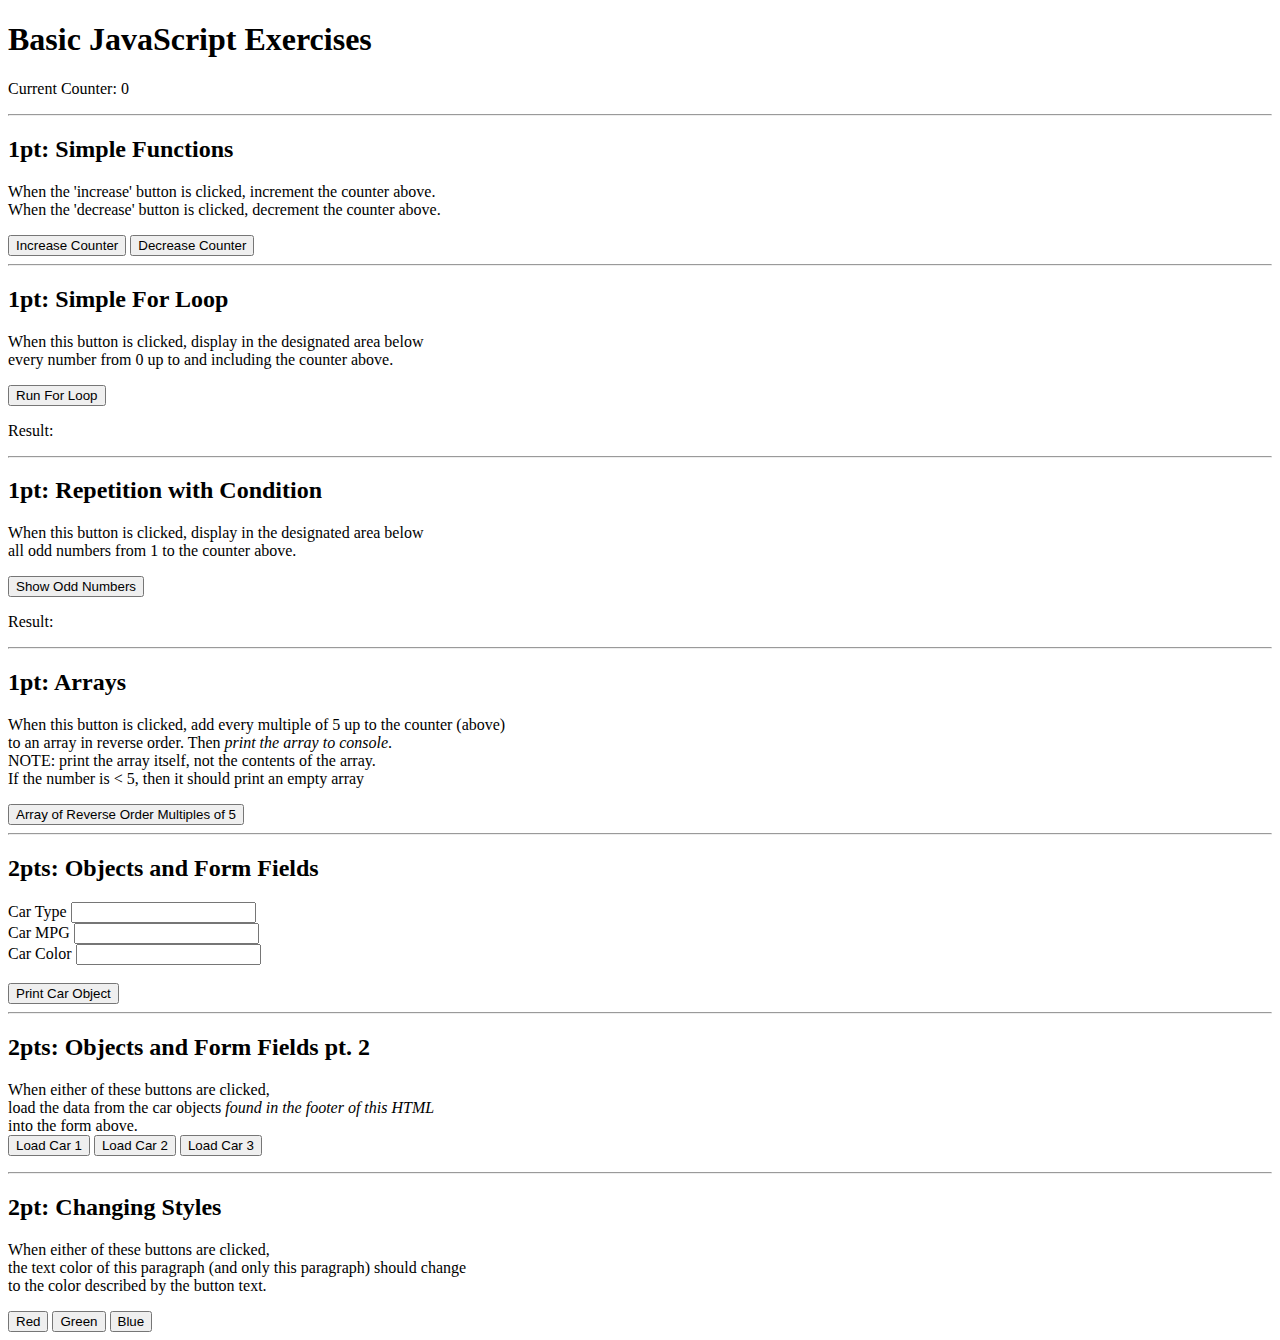
<file: javascriptexercises/index.html>
<!DOCTYPE html>

<html lang="en">
	<head>
		<title>Basic JavaScript Exercises</title>
		<!-- change the src value to use your own script -->
		<script src="basicexercises.js">
		</script>
	</head>
	
	
	<body>
		<h1>Basic JavaScript Exercises</h1>

		<p>Current Counter: <span id="counter">0</span></p>
		
		<hr>
		
		<h2>1pt: Simple Functions</h2>
		<p>When the 'increase' button is clicked, increment the counter above.<br>
			When the 'decrease' button is clicked, decrement the counter above.</p>
		<button onclick="tickUp()">Increase Counter</button>
		<button onclick="tickDown()">Decrease Counter</button>
		
		<hr>
		
		<h2>1pt: Simple For Loop</h2>
		<p>When this button is clicked, display in the designated area below<br>
		every number from 0 up to and including the counter above.</p>
		<button onclick="runForLoop()">Run For Loop</button>
		
		<p>Result: <span id="forLoopResult"></span></p>
		
		<hr>
		
		<h2>1pt: Repetition with Condition</h2>
		<p>When this button is clicked, display in the designated area below<br>
		all odd numbers from 1 to the counter above.</p>
		<button onclick="showOddNumbers()">Show Odd Numbers</button>
		
		<p>Result: <span id="oddNumberResult"></span></p>
		
		<hr>
		
		<h2>1pt: Arrays</h2>
		<p>When this button is clicked, add every multiple of 5 up to the counter (above)<br>
		to an array in reverse order.  Then <em>print the array to console</em>.<br>
		NOTE: print the array itself, not the contents of the array.<br>
		If the number is &lt; 5, then it should print an empty array</p>
		<button onclick="addMultiplesToArray()">Array of Reverse Order Multiples of 5</button>
		
		<hr>
		
		<h2>2pts: Objects and Form Fields</h2>
		<label for="carType">Car Type</label> <input id="carType" type="text"><br>
		<label for="carMPG">Car MPG</label> <input id="carMPG" type="text"><br>
		<label for="carColor">Car Color</label> <input id="carColor" type="text"><br>
		<br>
		
		<button type="button" onclick="printCarObject()">Print Car Object</button>
		
		<hr>
		
		<h2>2pts: Objects and Form Fields pt. 2</h2>
		<p>When either of these buttons are clicked,<br>
		load the data from the car objects <em>found in the footer of this HTML</em><br>
		into the form above.<br>
		<button type="button" onclick="loadCar(1)">Load Car 1</button>
		<button type="button" onclick="loadCar(2)">Load Car 2</button>
		<button type="button" onclick="loadCar(3)">Load Car 3</button>
		
		<hr>
		
		<h2>2pt: Changing Styles</h2>
		<p id="styleParagraph">When either of these buttons are clicked,<br>
		the text color of this paragraph (and only this paragraph) should change<br>
		to the color described by the button text.</p>
		
		<button type="button" onclick="changeColor(1)">Red</button>
		<button type="button" onclick="changeColor(2)">Green</button>
		<button type="button" onclick="changeColor(3)">Blue</button>
	
	
		<footer>
			<script>
				let carObject1 = {cType: "sedan", cMPG: "32", cColor: "blue"};
				let carObject2 = {cType: "truck", cMPG: "28", cColor: "red"};
				let carObject3 = {cType: "van", cMPG: "30", cColor: "green"};
			</script>
		</footer>
	</body>
	
	
</html>
</file>
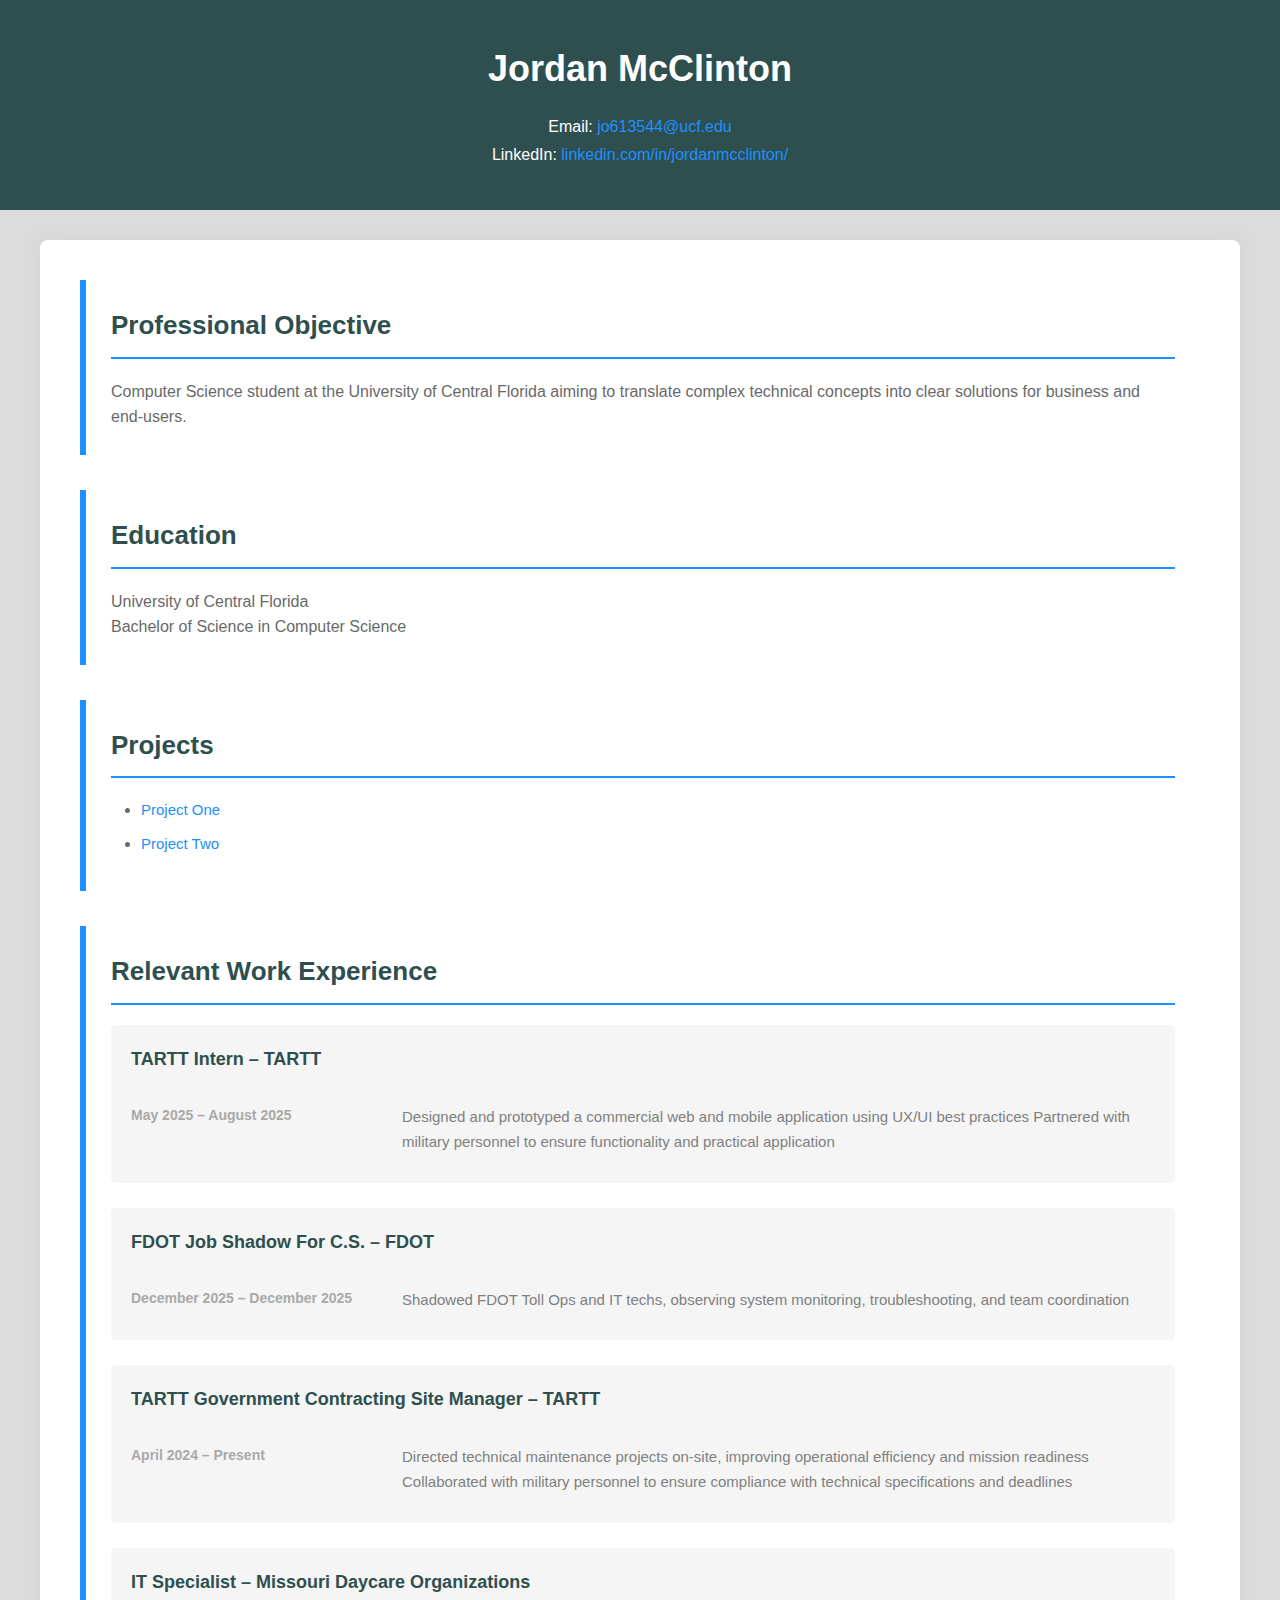
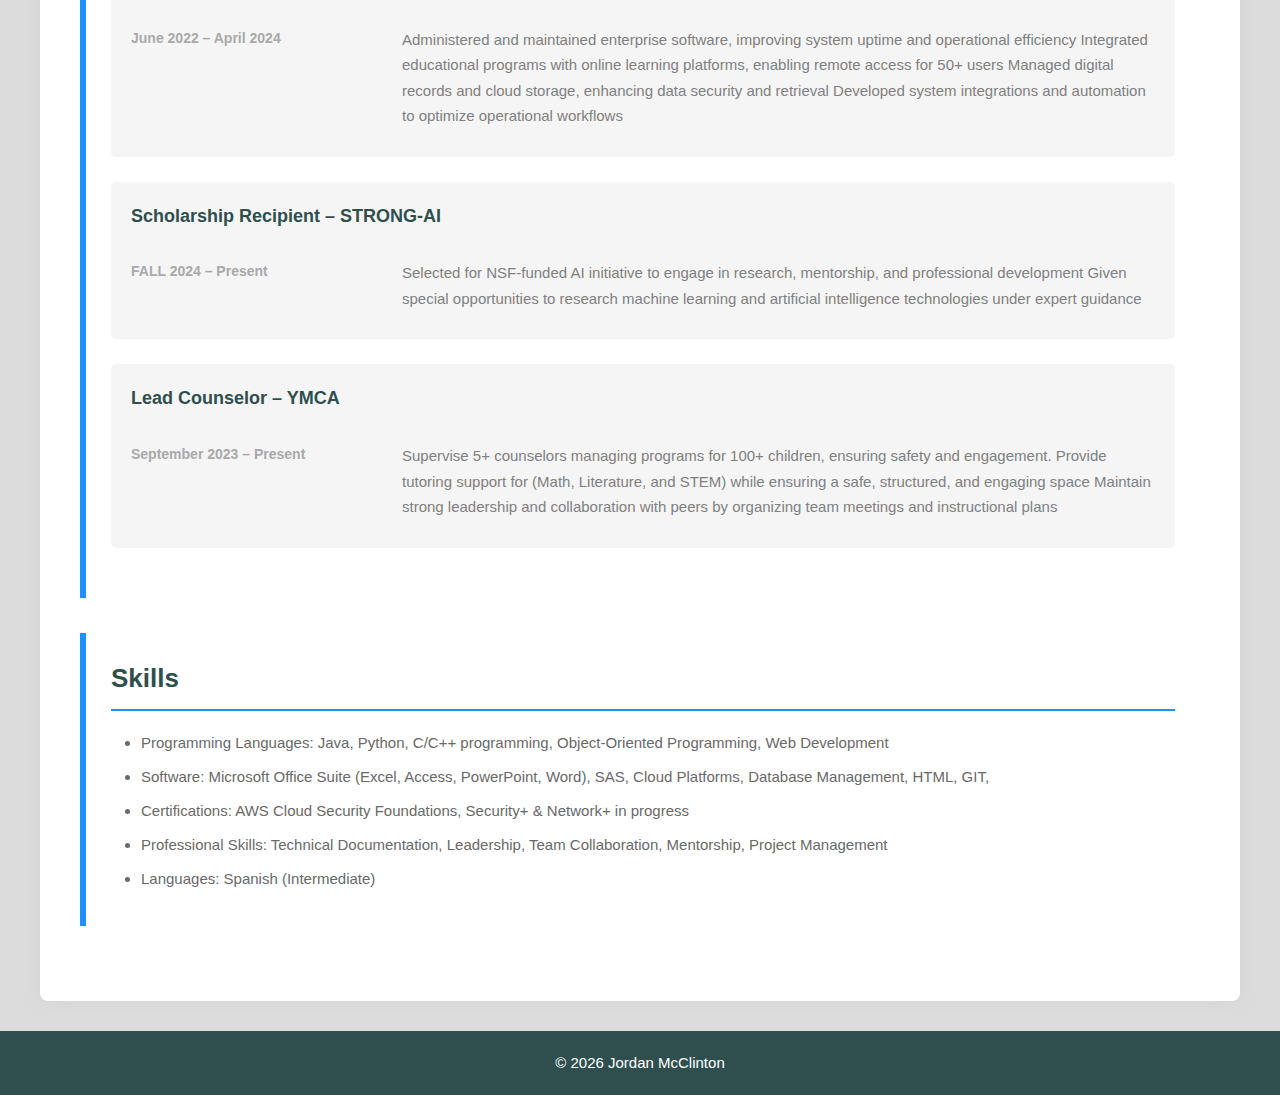
<file: resume/index.html>
<!DOCTYPE html>
<html lang="en">
<head>
    <meta charset="UTF-8">
    <meta name="viewport" content="width=device-width, initial-scale=1.0">
    <title>Jordan McClinton - Resume</title>
    <link rel="stylesheet" href="resume-style.css">
</head>
<body>
<header>
    <h1>Jordan McClinton</h1>
    <p>
        Email:
        <a href="mailto:jo613544@ucf.edu">jo613544@ucf.edu</a><br>
        LinkedIn:
        <a href="https://www.linkedin.com/in/jordanmcclinton/">
            linkedin.com/in/jordanmcclinton/
        </a>
    </p>
</header>
<main>

    <section>
        <h2>Professional Objective</h2>
        <p>
            Computer Science student at the University of Central Florida aiming to 
            translate complex technical concepts into clear solutions for business and end-users.
        </p>
    </section>

    <section>
        <h2>Education</h2>
        <p>
            University of Central Florida<br>
            Bachelor of Science in Computer Science
        </p>
    </section>

    <section>
        <h2>Projects</h2>
        <ul>
            <li><a href="project1.html">Project One</a></li>
            <li><a href="project2.html">Project Two</a></li>
        </ul>
    </section>

    <section>
    <h2>Relevant Work Experience</h2>

    <!-- First job -->
    <article>
        <h3>TARTT Intern – TARTT</h3>
        <p>May 2025 – August 2025</p>
        <p> Designed and prototyped a commercial web and mobile application using UX/UI best practices 
            Partnered with military personnel to ensure functionality and practical application
        </p>
    </article>

    <!-- Second job -->
    <article>
        <h3>FDOT Job Shadow For C.S. – FDOT</h3>
        <p>December 2025 – December 2025</p>
        <p>Shadowed FDOT Toll Ops and IT techs, observing system monitoring, troubleshooting, 
           and team coordination 
        </p>
    </article>

    <!-- Third job (optional) -->
    <article>
        <h3>TARTT Government Contracting Site Manager – TARTT</h3>
        <p>April 2024 – Present</p>
        <p> Directed technical maintenance projects on-site, improving operational efficiency and mission readiness 
            Collaborated with military personnel to ensure compliance with technical specifications and deadlines 
        </p>
    </article>

     <article>
        <h3>IT Specialist – Missouri Daycare Organizations</h3>
        <p>June 2022 – April 2024</p>
        <p> Administered and maintained enterprise software, improving system uptime and operational efficiency 
            Integrated educational programs with online learning platforms, enabling remote access for 50+ users 
            Managed digital records and cloud storage, enhancing data security and retrieval 
            Developed system integrations and automation to optimize operational workflows 
        </p>
    </article>

     <article>
        <h3>Scholarship Recipient – STRONG-AI</h3>
        <p>FALL 2024 – Present</p>
        <p> Selected for NSF-funded AI initiative to engage in research, mentorship, and professional development 
            Given special opportunities to research machine learning and artificial intelligence technologies under expert 
            guidance 
        </p>
    </article>

     <article>
        <h3>Lead Counselor – YMCA</h3>
        <p>September 2023 – Present</p>
        <p>Supervise 5+ counselors managing programs for 100+ children, ensuring safety and engagement. 
           Provide tutoring support for (Math, Literature, and STEM) while ensuring a safe, structured, and engaging space 
           Maintain strong leadership and collaboration with peers by organizing team meetings and instructional plans  
        </p>
    </article>
</section>

<section>
        <h2>Skills</h2>
        <ul>
            <li>Programming Languages: Java, Python, C/C++ programming, Object-Oriented Programming, Web Development</li>  
            <li>Software: Microsoft Office Suite (Excel, Access, PowerPoint, Word), SAS, Cloud Platforms, Database Management, HTML, GIT, </li> 
            <li>Certifications: AWS Cloud Security Foundations, Security+ & Network+ in progress</li> 
            <li>Professional Skills: Technical Documentation, Leadership, Team Collaboration, Mentorship, Project Management</li> 
            <li>Languages: Spanish (Intermediate)
        </ul>
    </section>


</main>

<footer>
    <p>© 2026 Jordan McClinton</p>
</footer>


</body>
</html>
</file>
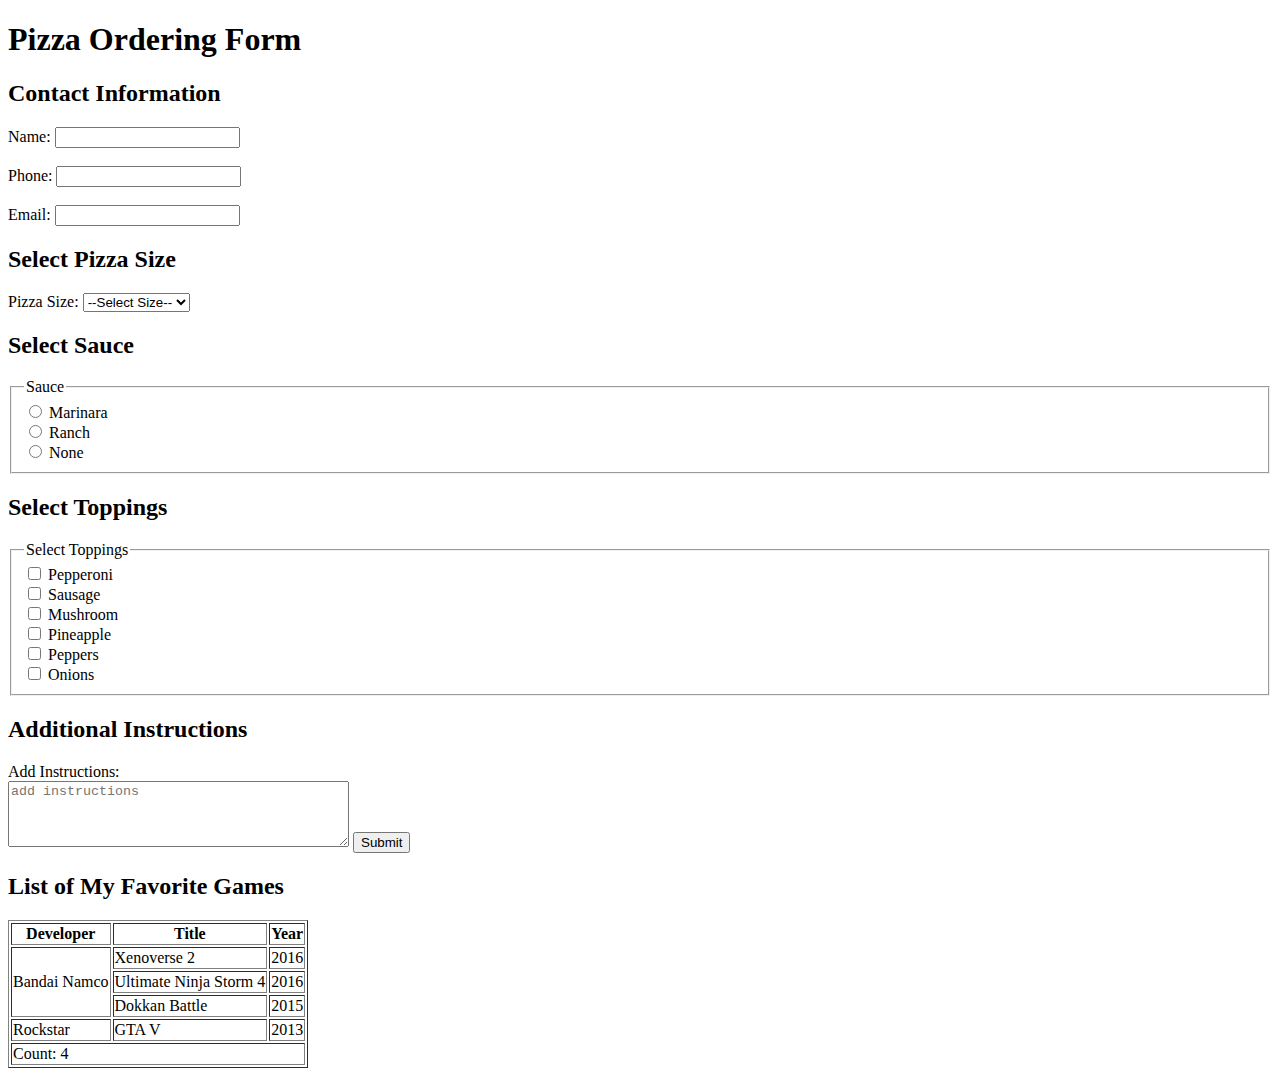
<file: tablesandforms/index.html>
<!DOCTYPE html>
<html lang="en">
<head>
    <meta charset="UTF-8">
    <title>Tables and Forms Assignment</title>
</head>
<body>

<header>
    <h1>Pizza Ordering Form</h1>
</header>

<form>

<section>
    <h2>Contact Information</h2>

    <label for="name">Name:</label>
    <input type="text" id="name" name="name" required><br><br>

    <label for="phone">Phone:</label>
    <input type="tel" id="phone" name="phone" required><br><br>

    <label for="email">Email:</label>
    <input type="email" id="email" name="email" required>
</section>

<section>
    <h2>Select Pizza Size</h2>

    <label for="pizza-size">Pizza Size:</label>
    <select id="pizza-size" name="pizza_size" required>
    <option value="">--Select Size--</option>
    <option value="medium">Medium</option>
    <option value="large">Large</option>
    <option value="x-large">X-Large</option>
    </select>
</section>

<section>
    <h2>Select Sauce</h2>

    <fieldset>
        <legend>Sauce</legend>

        <label>
            <input type="radio" name="sauce" value="marinara" required>
            Marinara
        </label><br>

         <label>
            <input type="radio" name="sauce" value="ranch">
            Ranch
        </label><br>

         <label>
            <input type="radio" name="sauce" value="none">
            None
        </label>
    </fieldset>
</section>

<section>
    <h2><strong>Select Toppings</strong></h2>
    <fieldset>
        <legend>Select Toppings</legend>

        <label>
            <input type="checkbox" name="toppings" value="pepperoni">
            Pepperoni
        </label><br>

         <label>
            <input type="checkbox" name="toppings" value="sausage">
            Sausage
        </label><br>

         <label>
            <input type="checkbox" name="toppings" value="mushroom">
            Mushroom
        </label><br>

         <label>
            <input type="checkbox" name="toppings" value="pineapple">
            Pineapple
        </label><br>

         <label>
            <input type="checkbox" name="toppings" value="peppers">
            Peppers
        </label><br>

         <label>
            <input type="checkbox" name="toppings" value="onions">
            Onions
        </label>
    </fieldset>
</section>

<section>
    <h2>Additional Instructions</h2>

    <label for="comments">Add Instructions:</label><br>
    <textarea id="comments" name="instructions" rows="4" cols="40" placeholder="add instructions"></textarea>
<button type="submit">Submit</button>
</section>

<section>
    <h2>List of My Favorite Games</h2>

    <table border="1">
        <tr>
            <th>Developer</th>
            <th>Title</th>
            <th>Year</th>
        </tr>

        <tr>
            <td rowspan="3">Bandai Namco</td>
            <td>Xenoverse 2</td>
            <td>2016</td>
        </tr>

        <tr>
            <td>Ultimate Ninja Storm 4</td>
            <td>2016</td>
        </tr>

        <tr>
            <td>Dokkan Battle</td>
            <td>2015</td>
        </tr>

        <tr>
            <td>Rockstar</td>
            <td>GTA V</td>
            <td>2013</td>
        </tr>

        <tr>
            <td colspan="3">Count: 4</td>
        </tr>
    </table>
</section>


</form>

</body>
</html>
</file>
<file: css-assignment/5_css1.css>
body {
  background-color: #57c2f4;   
  font-family: Arial, Helvetica, sans-serif;
  margin: 0;
  padding: 20px;
}


h1 {
  text-align: center;
  font-size: 4rem;
  font-weight: bold;
  margin-bottom: 40px;
}

h2 {
  font-size: 2.2rem;
  margin-top: 30px;
  margin-bottom: 10px;
}

h3 {
  font-size: 1.4rem;
  margin-top: 20px;
}


p {
  line-height: 1.6;
  margin-bottom: 15px;
}


#paragraph2 {
  width: 70%;
  margin: 25px 0 25px 50px;
  padding: 20px 25px;
  border: 4px solid #16631a;
  line-height: 1.6;
  background-color: #ffffff;
  text-align: left;
}

#paragraph2 + p {
  margin-top: 20px;
}

article {
  max-width: 1200px;
  margin: 0;
  padding-left: 10px;
}


/* p 4and 5 */
.blue {
    background-color: #00008b;
  color: white;   
  width: 95%;
  padding: 20px;
  border:2px solid black;
  margin:25px 0;
}

/* link*/
a {
  color: #0611af;
  text-decoration: none;
}

a:hover {
  text-decoration: underline;
}


a[href*="w3schools"] {
  color: #ae2d06;
}

/* ===== Lists ===== */
ol {
  list-style-type: decimal-leading-zero;
  margin-left: 30px;
}

li {
  margin-bottom: 5px;
}


table {
  border-collapse: collapse;
  margin-top: 15px 0;
}

th {
  background-color: #737371;
  padding: 8px;
  border: 1px solid #000;
  text-align: left;
}

td {
  background-color: #eeeeee;
  padding: 8px;
  border: 1px solid #000;
}
</file>
<file: CSS-Transitions/7_transition.css>
* {
    margin: 0;
    padding: 0;
    box-sizing: border-box;
}


body {
    font-family: Arial, sans-serif;
    line-height: 1.6;
    color: #333;
}

/*menu */
#menuItems {
    position: fixed;
    top: 80px;
    left: 0;
    right: 0;
    background-color: #8b7355;
    padding: 10px 30px;
    z-index: 40;
    display: flex;
    gap: 15px;
    align-items: flex-start;
}

#menuItems button {
    background-color: #f5f5dc;
    color: #5d4037;
    border: none;
    padding: 10px 20px;
    border-radius: 5px;
    cursor: pointer;
    font-size: 0.9em;
    font-weight: 600;
    transition: background-color 0.3s ease;
    position: relative;
}

/* hovor and change background*/
#menuItems button:hover {
    background-color: #6b8e23;
    color: white;
}

/* ahow jump menu */
#menuItems #jumpMenu {
    display: none;
    position: absolute;
    top: calc(100% + 10px);
    left: 30px;
    background-color: #5d4037;
    padding: 15px;
    padding-top: 20px;
    border-radius: 5px;
    box-shadow: 0 4px 8px rgba(0,0,0,0.2);
    list-style: none;
    margin-top: -15px;
    min-width: 150px;
    z-index: 1000;
}

#menuItems #jumpMenu::before {
    content: '';
    position: absolute;
    top: -10px;
    left: 0;
    right: 0;
    height: 15px;
    background: transparent;
}

/* show when over recent articles */
#recentArticles:hover + #jumpMenu,
#jumpMenu:hover {
    display: block;
}


#menuItems #jumpMenu li {
    margin: 0;
}

#menuItems #jumpMenu a {
    display: block;
    color: #f5f5dc;
    text-decoration: none;
    padding: 8px 12px;
    margin-bottom: 5px;
    border-radius: 4px;
    transition: background-color 0.3s ease, color 0.3s ease;
}

/* darken and change color*/
#menuItems #jumpMenu a:hover {
    background-color: #6d4c41;
    color: #a0826d;
}


main {
    margin-left: 0;
    padding-top: 140px; 
    padding-bottom: 60px; 
}


header {
    position: fixed;
    top: 0;
    left: 0;
    right: 0;
    background-color: #6b8e23;
    padding: 15px 30px;
    box-shadow: 0 2px 5px rgba(0,0,0,0.1);
    z-index: 50;
    display: flex;
    justify-content: space-between;
    align-items: center;
}

header > p {
    font-size: 1.8em;
    font-weight: bold;
    color: white;
    margin: 0;
}

header nav {
    display: flex;
    gap: 10px;
}

header button {
    background-color: white;
    color: #5d4037;
    border: none;
    padding: 10px 20px;
    border-radius: 5px;
    cursor: pointer;
    font-size: 0.9em;
    font-weight: 600;
    transition: all 0.3s;
}


header button:hover {
    background-color: #8b7355;
    color: white;
}

/* heaader1*/
h1 {
    text-align: center;
    color: #5d4037;
    margin: 30px 0;
    font-size: 2.2em;
}

#container {
    display: flex;
    flex-wrap: wrap;
    gap: 20px;
    padding: 0 30px;
    justify-content: flex-start;
}

/* light first then transitions over 2 seconds */
article {
    width: 300px;
    background-color: #fff;
    border: 1px solid #ddd;
    border-radius: 8px;
    padding: 20px;
    box-shadow: 0 2px 4px rgba(0,0,0,0.1);
    color: #999;
    transition: transform 2s ease, box-shadow 2s ease, color 2s ease, padding 2s ease;
}

/*  darker text and expand over 2 seconds */
article:hover {
    transform: translateY(-5px) scale(1.05);
    box-shadow: 0 4px 8px rgba(0,0,0,0.15);
    color: #333;
    padding: 25px;
}

article h2 {
    color: #6b8e23;
    margin-bottom: 15px;
    font-size: 1.4em;
    border-bottom: 2px solid #ecf0f1;
    padding-bottom: 8px;
}

article p {
    margin-bottom: 15px;
    text-align: justify;
    color: inherit;
}

article p:first-of-type::first-letter {
    font-family: 'Times New Roman', Times, serif;
    font-size: 36px;
}

article a {
    color: #6b8e23;
    text-decoration: none;
    font-weight: 600;
    transition: color 0.3s;
}

article a:hover {
    color: #5d4037;
    text-decoration: underline;
}

/* google arrows */
article p a[href*="google.com"]::after {
    content: '';
    display: inline-block;
    width: 12px;
    height: 12px;
    margin-left: 5px;
    background-image: url('[data-uri]');
    background-size: contain;
    background-repeat: no-repeat;
    vertical-align: middle;
}


#thanks {
    position: fixed;
    bottom: 20px;
    right: 20px;
    background-color: #c17a5b;
    color: white;
    padding: 15px 25px;
    border-radius: 8px;
    font-weight: bold;
    box-shadow: 0 2px 8px rgba(0,0,0,0.2);
    z-index: 50;
}

/* footer section */
footer {
    background-color: #4e342e;
    color: #f5f5dc;
    padding: 30px;
    margin-top: 40px;
}

footer > p {
    font-size: 1.4em;
    margin-bottom: 15px;
    font-weight: bold;
}

address {
    font-style: normal;
}

address div {
    display: grid;
    grid-template-columns: auto 1fr;
    gap: 10px 15px;
}

address span:nth-child(odd) {
    font-weight: bold;
    color: #a0826d;
}

address a {
    color: #a0826d;
    text-decoration: none;
}

address a:hover {
    text-decoration: underline;
}


@media screen and (max-width: 1200px) {
    #container {
        justify-content: center;
    }
}

@media screen and (max-width: 768px) {
    main {
        margin-left: 0;
        padding-top: 160px;
    }
    
    header {
        left: 0;
        flex-direction: column;
        gap: 10px;
        padding: 10px 15px;
    }
    
    #menuItems {
        left: 0;
        flex-wrap: wrap;
        justify-content: center;
    }
    
    header nav {
        flex-wrap: wrap;
        justify-content: center;
    }
    
    header button {
        padding: 8px 15px;
        font-size: 0.85em;
    }
}
</file>
<file: DOMmanipulation/10_css.css>
#showArea
{
display: flex;
flex-direction: column;
width: 75%;
margin: auto;
margin-top: 30px;
}
#toggleButtons
{
margin: auto;
display: flex;
width: 20%;
justify-content: space-evenly;
}
#toggleButtons > *
{
height: 50px;
border-radius: 10px;
}
form#newContent{
display: none;
flex-direction: column;
margin: auto;
width: 75%;
align-items: center;
}
form#filterContent{
display: block;
margin: auto;
}
.formRow
{
width: 400px;
font-size: 1.3em;
}
article.opinion{
border: 1px solid red;
}
article.recipe{
border: 1px solid lightskyblue;
}
article.update{
border: 1px solid lightseagreen;
}
.marker
{
float:right;
font-size: 1.5em;
}
.date
{
float:left;
font-size: 1.5em;
}
.opinion .marker
{
background-color: red;
}
.recipe .marker
{
background-color: lightskyblue;
}
.update .marker
{
background-color: lightseagreen;
}
body{
padding: 0;
margin: 0;
width: 100%;
}
main{
width: 100%;
}
main h1
{
text-align: center;
font-size: clamp(12px, 4vw, 24px);
}
header{
background-color: goldenrod;
text-align: center;
position: sticky;
top: 0px;
font-size: 2.5vw;
width: 100%;
margin: 0;
border: 1px solid black;
font-family: 'Trebuchet MS', 'Lucida Sans Unicode', 'Lucida Grande', 'Lucida
Sans', Arial, sans-serif;
}
main > div#articleList
{
display:flex;
flex-wrap: wrap;
align-items: stretch;
justify-content: center;
font-family:'Lucida Sans', 'Lucida Sans Regular', 'Lucida Grande', 'Lucida Sans
Unicode', Geneva, Verdana, sans-serif
}
article{
width: 30%;
margin-left:1.5%;
margin-right: 1.5%;
text-align: justify;
font-size: clamp(8px, 1.5vw, 12px);
border-radius: 5px;
}
footer
{
padding-top: 5vh;
font-size: 2vw;
padding-bottom: 10vh;
color: white;
background-color: black;
}
a:visited
{
color: darkblue;
}
footer p{
text-align: center;
margin: auto;
width: 50%;
}
address > div
{
display: grid;
grid-template-columns: auto auto;
justify-content: space-evenly;
width: 75%;
margin: auto;
}
nav{
display: flex;
flex-wrap: nowrap;
width: 100%;
margin: 0;
padding: 0;
justify-content: space-evenly;
background-color: black;
}
nav button
{
color:white;
background-color: blue;
text-decoration: none;
font-size: 1.5vw;
display: inline;
width: 20%;
padding: 1vw 0vw;
text-wrap-mode: nowrap;
}
nav button:hover{
background-color:darkgoldenrod;
}
nav button:active{
background-color: gold;
}
@media screen and (max-width: 600px) {
article{
width: 75%;
margin: auto;
}
}
@media screen and (max-width: 1000px){
main{
width: 100%;
}
header{
width: 100%;
}
}
</file>
<file: resume/resume-style.css>
* {
    margin: 0;
    padding: 0;
    box-sizing: border-box;
}

body {
    font-family: Arial, sans-serif;
    line-height: 1.6;
    color: dimgray;
    background-color: whitesmoke;
}


/*for the 412px and smaller, mobile view  */

header {
    background-color: darkslategray;
    color: white;
    padding: 20px;
    text-align: center;
}

header h1 {
    font-size: 24px;
    margin-bottom: 10px;
}

header p {
    font-size: 14px;
    line-height: 1.8;
}

header a {
    color: dodgerblue;
    text-decoration: none;
}

header a:hover {
    text-decoration: underline;
}

main {
    max-width: 100%;
    padding: 15px;
    background-color: white;
}

section {
    margin-bottom: 25px;
    padding: 15px;
    background-color: white;
    border-left: 4px solid dodgerblue;
}

h2 {
    color: darkslategray;
    font-size: 20px;
    margin-bottom: 15px;
    border-bottom: 2px solid dodgerblue;
    padding-bottom: 8px;
}

article {
    margin-bottom: 20px;
    padding: 12px;
    background-color: whitesmoke;
    border-radius: 5px;
}

article h3 {
    color: darkslategray;
    font-size: 16px;
    margin-bottom: 5px;
}

article p {
    font-size: 14px;
    margin-bottom: 8px;
    color: gray;
}

ul {
    margin-left: 20px;
    margin-top: 10px;
}

li {
    margin-bottom: 8px;
    font-size: 14px;
}

section a {
    color: dodgerblue;
    text-decoration: none;
}

section a:hover {
    color: steelblue;
    text-decoration: underline;
}

footer {
    background-color: darkslategray;
    color: white;
    text-align: center;
    padding: 15px;
    font-size: 14px;
}

/* now this is desktop over 768px */
@media (min-width: 768px) {
    body {
        background-color: gainsboro;
    }

    header {
        padding: 40px;
    }

    header h1 {
        font-size: 36px;
        margin-bottom: 15px;
    }

    header p {
        font-size: 16px;
    }

    main {
        max-width: 1200px;
        margin: 30px auto;
        padding: 40px;
        box-shadow: 0 0 20px lightgray;
        border-radius: 8px;
    }

    section {
        margin-bottom: 35px;
        padding: 25px;
        border-left: 6px solid dodgerblue;
    }

    h2 {
        font-size: 26px;
        margin-bottom: 20px;
        padding-bottom: 10px;
    }

    article {
        margin-bottom: 25px;
        padding: 20px;
        display: grid;
        grid-template-columns: 1fr 3fr;
        gap: 20px;
        align-items: start;
    }

    article h3 {
        font-size: 18px;
        grid-column: 1 / -1;
        margin-bottom: 10px;
    }

    article p:first-of-type {
        grid-column: 1;
        font-weight: bold;
        color: darkgray;
        font-size: 14px;
    }

    article p:last-of-type {
        grid-column: 2;
        font-size: 15px;
        line-height: 1.7;
    }

    ul {
        margin-left: 30px;
        margin-top: 15px;
    }

    li {
        font-size: 15px;
        margin-bottom: 10px;
    }

    footer {
        padding: 20px;
        font-size: 15px;
    }

    /* makd sure to put hover effects for stylin */
    article:hover {
        background-color: lightgray;
        transform: translateX(5px);
        transition: all 0.3s ease;
    }

    section:hover {
        border-left-color: steelblue;
        transition: border-left-color 0.3s ease;
    }
}
</file>
